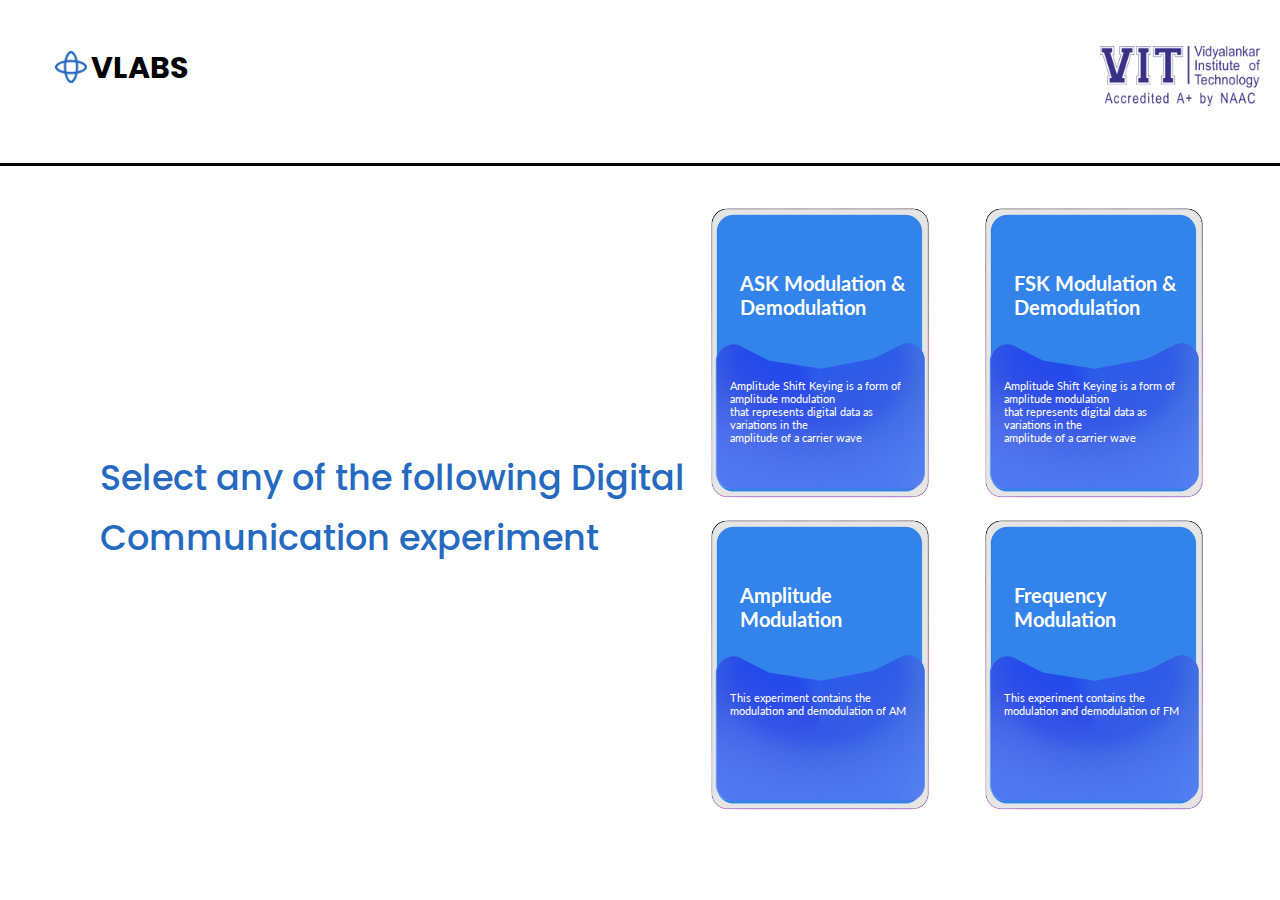
<file: index.html>
<!DOCTYPE html>
<html lang="en">
    <head>
        <meta charset="UTF-8">
        <title>V labs</title>
        <meta name="viewport" content="width=device-width, initial-scale=1">
        <link rel="stylesheet" type="text/css" href="css/style.css">
        <link href='https://fonts.googleapis.com/css?family=Poppins' rel='stylesheet'>
        <link href='https://fonts.googleapis.com/css?family=Lato' rel='stylesheet'>
    </head>
    <body>

        <div class="container">
        <div class="top-container">
            <div class="logo">
                <img class="main_logo" src="images/Group.png" alt="logo"> 
                <span class="vlabs visible-lg visible-md visible-sm">
                <strong>VLABS</strong>
                </span>
            </div>
            <div class="vit1">
                <img class="vit pull-right visible-lg" src="images/vit1.png" alt="vit logo">
            </div>
        </div>
        <div class="line"></div>
        <div class="row">
            <div class="col">
                <h1>Select any of the following Digital<br>
                Communication experiment</h1>
            </div>
            <div class="col">


                <div class="card" id="ask_redirect" onclick="askRedirect()">
                    <h5>ASK Modulation & Demodulation </h5>
                    <p>Amplitude Shift Keying is a form of amplitude modulation<br> that represents digital data as variations in the <br>amplitude of a carrier wave</p>
                </div>


                <div href="fsk.html" class="card" onclick="fskRedirect()">
                    <h5>FSK Modulation & Demodulation </h5>
                    <p>Amplitude Shift Keying is a form of amplitude modulation<br> that represents digital data as variations in the <br>amplitude of a carrier wave</p>
                </div>



                <div href="am.html" class="card" onclick="amRedirect()">
                    <h5>Amplitude Modulation</h5>
                    <p>This experiment contains the modulation and demodulation of AM</p>
                </div>






                <div href="fm.html" class="card" onclick="fmRedirect()">
                    <h5>Frequency Modulation</h5>
                    <p>This experiment contains the modulation and demodulation of FM</p>
                </div>



            </div>
      

        </div>
    </div>


    <script src="index.js"></script>
    </body>
</html>
</file>
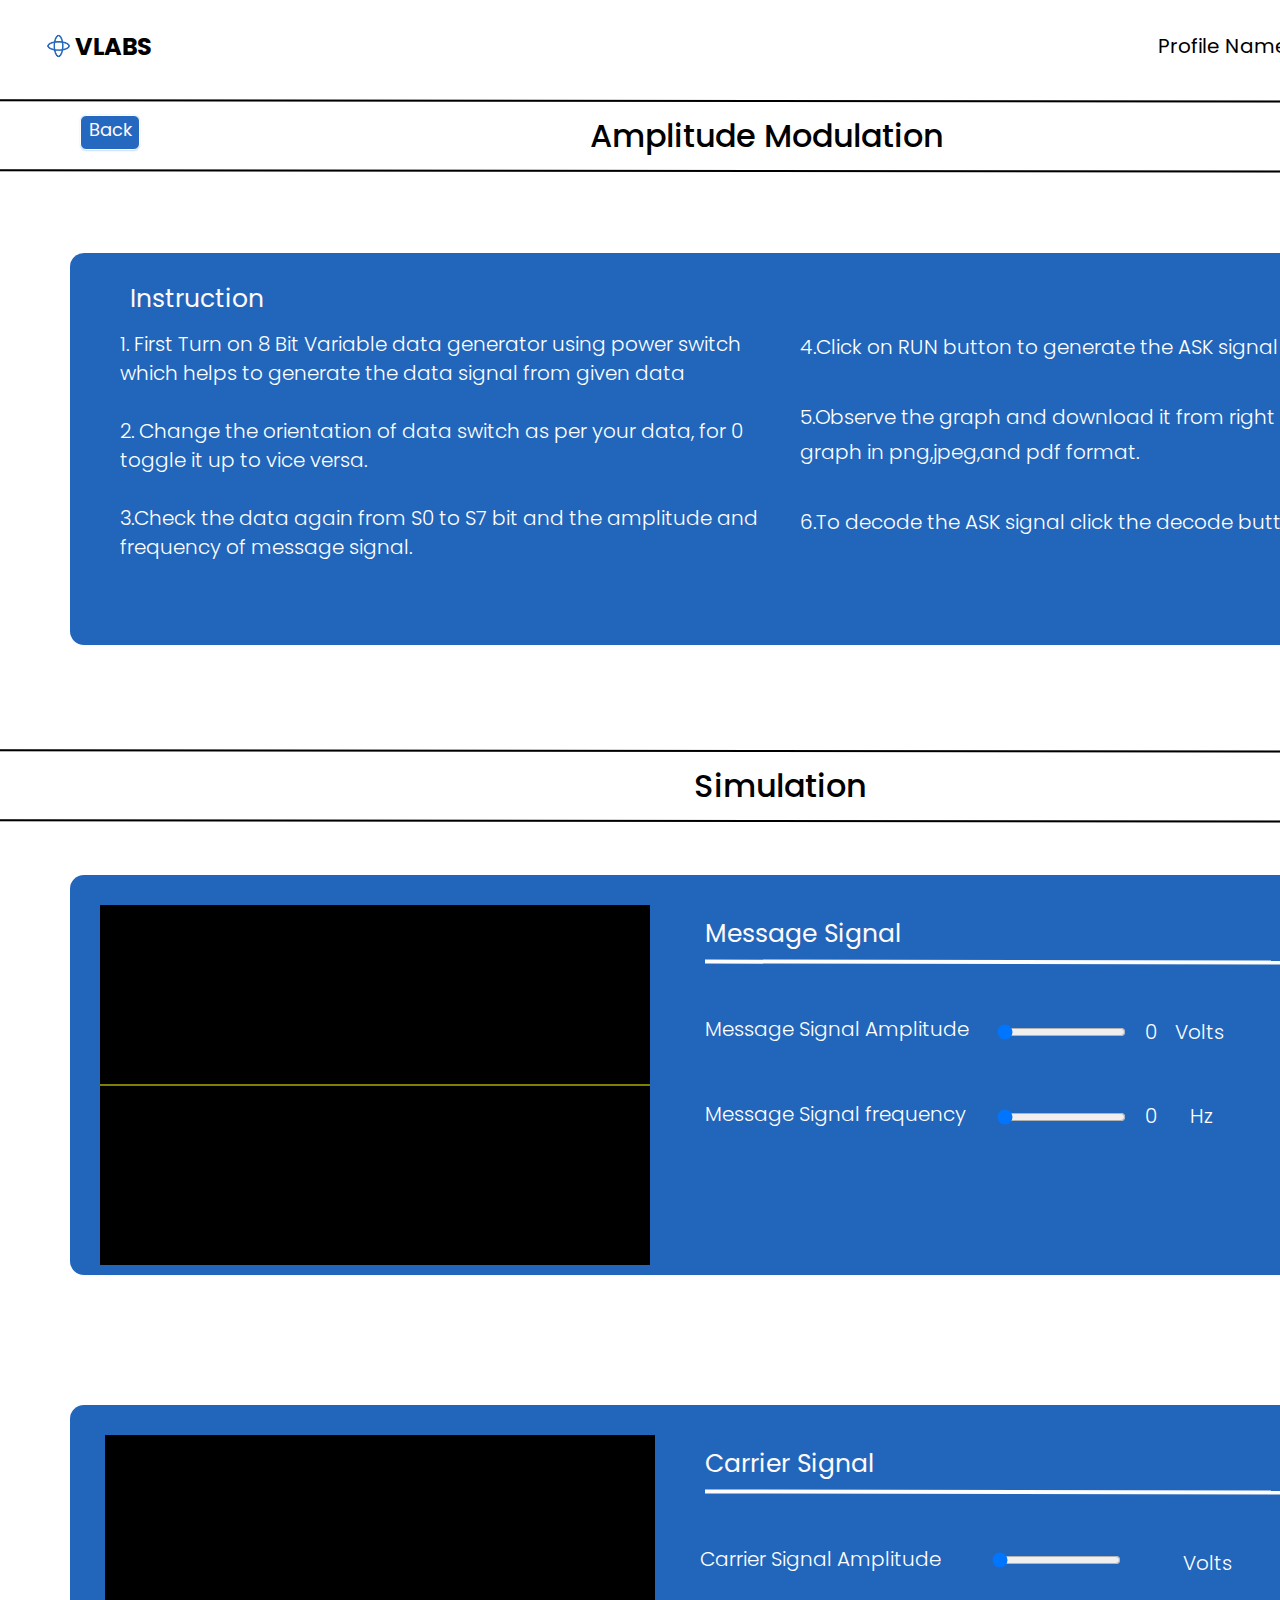
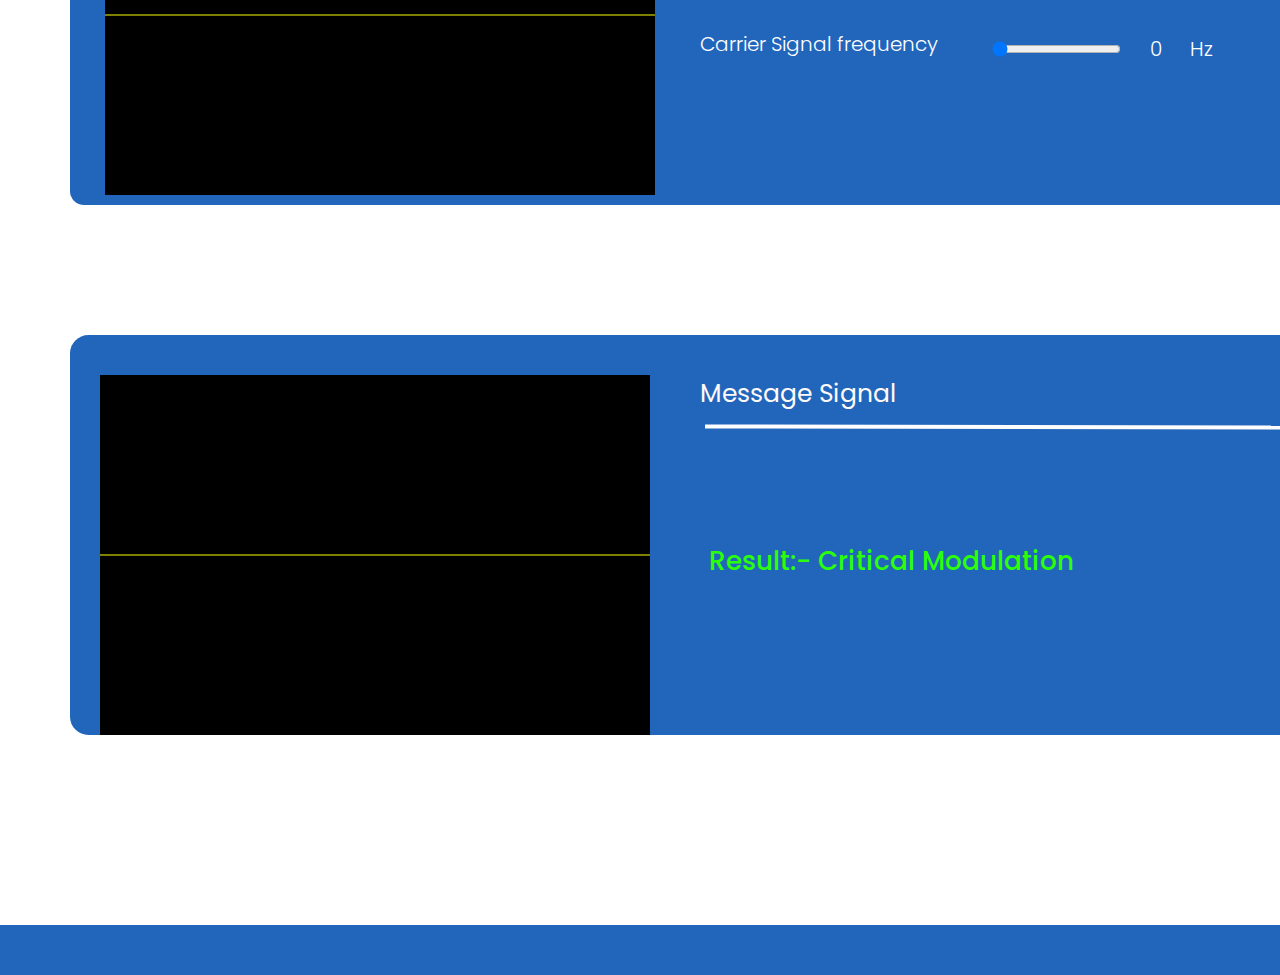
<file: am.html>
<!DOCTYPE html>
<html lang="en">
<head>
    <meta charset="UTF-8">
    <meta http-equiv="X-UA-Compatible" content="IE=edge">
    <meta name="viewport" content="width=device-width, initial-scale=1.0">
    <title>VLABS</title>
    <link rel="stylesheet" type="text/css" href="css/am.css">
</head>
<body>
    <div class="logo">
        <img src="images/logobgr.png"  alt="">
    </div> 
    <div class="Vlabs">
        <span>VLABS</span>
    </div>
    <div class="User">
        <span>Profile Name</span>
    </div>
    <div class="Signoutbutton">
        <span><a href="https://vlabsproject.github.io/signup-login/">Sign Out</a></span>
    </div>
    <div class="line1"> </div>
    <div class="linetwo"> </div>
    <div class="labtitle">Amplitude Modulation</div>
    <div class="next"> Next</div>
    <a href="index.html" class="back"> Back</a>
    <div class="bluewrapper"> </div>

<!-- Instructions -->
<!--<div class="topContainer">Instructions</div>-->
<div class="wrapper">
    <div class="titleinstruction"> Instruction</div>
    <div class="midContainer1">
         1. First Turn on 8 Bit Variable data generator using power switch which helps to generate the data signal from given data <br><br>
        2. Change the orientation of data switch as per your data, for 0 toggle it up to vice versa.<br><br>

        3.Check the data again from S0 to S7 bit and the amplitude and frequency of message signal.<br>
    </div>
    <div class="midContainer2">
       4.Click on RUN button to generate the ASK signal <br><br>

        5.Observe the graph and download it from right to top corner of graph in png,jpeg,and pdf format.<br><br>

        6.To decode the ASK signal click the decode button shown below.<br>
    </div>
</div>

<div class="linethree"> </div>
<div class="linefour"> </div>
<div class="titlesimulation"> Simulation</div>
<!-- SECTION ONE  -->


<div class="blueblockone"> </div>
<div class="smallwhiteblockone">
<canvas id="amMessage" width="550" height="360"></canvas>
</div>
<div class="Elementsone"> Message Signal</div>
<div class="lineoneelement"> </div>
<div class="twoelements"> Message Signal Amplitude
<input id="mess_amp_input" type="range" min="0" value="0" max="10" step="1" />
 <div class="MSAvalue"> <p> <output id="value_1"></output></p></div>
 <div class="voltagesone">Volts</div>   
</div>


<div class="hertone">Hz</div>
<div class="Threeelements"> Message Signal frequency
    <input id="mess_freq_input" type="range" min="0" value="0" max="1" step="0.05" />
    <div class="MSFvalue"> <p><output id="value_2"></output></p></div>
   
</div>

<!-- SECTION TWO  -->        
<div class="blueblocktwo"> </div>
<div class="linenumbertwo"> </div>
<div class="smallwhiteblocktwo"> 
<canvas id="amCarrier"  width="550" height="360"></canvas>
</div>
<div class="Elementstwo"> Carrier Signal</div>

<div class="twoelementssec2">Carrier Signal Amplitude
<input id="carr_amp_input" type="range" min="0" value="0" max="10" step="1" />   
</div>
<div class="CSAvalue"><p> <output id="value_3"></output></p>    </div>
<div class="voltagestwo">Volts</div>  
<div class="Threeelementssec2"> Carrier Signal frequency    
<input id="carr_freq_input" type="range" min="0" value="0" max="10" step="0.5" />
<div class="CSFvalue"> <p> <output id="value_4"></output></p></div>
<div class="herttwo">Hz</div>
</div>

<!-- SECTION THREE  -->
<div class="blueblockthree"> </div>
<div class="smallwhiteblockthree"> 
    <canvas id="amModulated"  width="550" height="360"></canvas>
</div>
<div class="Elementsthree"> Message Signal</div>
<div class="thirdElementline"> </div>
<div class="twoelementssec3">Result:- Critical Modulation</div>
<!-- ye agar perfectly   modulated rahega toh use 2BFF09
     agar under modulated rahega toh use EBFF00 
    aur agar over modulated rahega toh use  E32727-->

    <div class="footer"> </div>
<script src="scripts/am.js"></script>
</body>
</html>
</file>
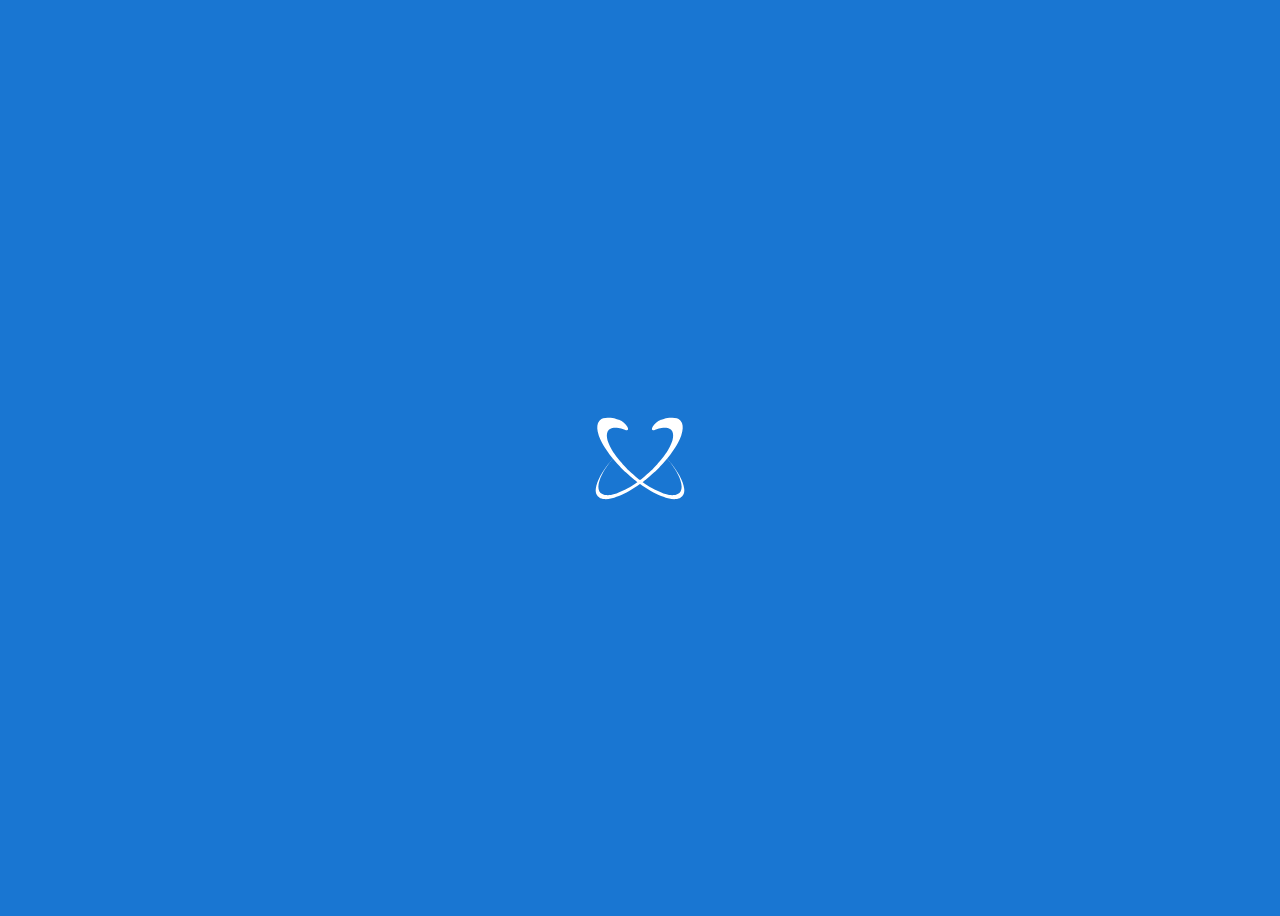
<file: amloader.html>
<!DOCTYPE html>
<html lang="en">
<head>
    <meta charset="UTF-8">
    <meta http-equiv="X-UA-Compatible" content="IE=edge">
    <meta name="viewport" content="width=device-width, initial-scale=1.0">
    <title>Document</title>
    <style>



/* Demo */
body {
  height: 100vh;
  display: flex;
  align-items: center;
  justify-content: center;
  background: #1976D2;
}

/* Animation */
@-webkit-keyframes rotate {
  to {
    transform: rotate(360deg);
  }
}
@keyframes rotate {
  to {
    transform: rotate(360deg);
  }
}
/* Variables */
/* Loading Icon */
.loading {
  width: 100px;
  height: 100px;
}
.loading__ring {
  color: #fff;
  position: absolute;
  width: 100px;
  height: 100px;
}
.loading__ring:first-child {
  transform: skew(30deg, 20deg);
}
.loading__ring:last-child {
  transform: skew(-30deg, -20deg) scale(-1, 1);
}
.loading__ring:last-child svg {
  -webkit-animation-delay: -0.5s;
          animation-delay: -0.5s;
}
.loading__ring svg {
  -webkit-animation: rotate 1s linear infinite;
          animation: rotate 1s linear infinite;
  fill: #fff;
}
    </style>
</head>
<body>
    
    <div class="loading">
        <div class="loading__ring">
          <svg xmlns="http://www.w3.org/2000/svg" xmlns:xlink="http://www.w3.org/1999/xlink" version="1.1" x="0px" y="0px" viewBox="0 0 100 100" style="enable-background:new 0 0 100 100;" xml:space="preserve"><path d="M85.5,42c-0.2-0.8-0.5-1.7-0.8-2.5c-0.3-0.9-0.7-1.6-1-2.3c-0.3-0.7-0.6-1.3-1-1.9c0.3,0.5,0.5,1.1,0.8,1.7  c0.2,0.7,0.6,1.5,0.8,2.3s0.5,1.7,0.8,2.5c0.8,3.5,1.3,7.5,0.8,12c-0.4,4.3-1.8,9-4.2,13.4c-2.4,4.2-5.9,8.2-10.5,11.2  c-1.1,0.7-2.2,1.5-3.4,2c-0.5,0.2-1.2,0.6-1.8,0.8s-1.3,0.5-1.9,0.8c-2.6,1-5.3,1.7-8.1,1.8l-1.1,0.1L53.8,84c-0.7,0-1.4,0-2.1,0  c-1.4-0.1-2.9-0.1-4.2-0.5c-1.4-0.1-2.8-0.6-4.1-0.8c-1.4-0.5-2.7-0.9-3.9-1.5c-1.2-0.6-2.4-1.2-3.7-1.9c-0.6-0.3-1.2-0.7-1.7-1.1  l-0.8-0.6c-0.3-0.1-0.6-0.4-0.8-0.6l-0.8-0.6L31.3,76l-0.2-0.2L31,75.7l-0.1-0.1l0,0l-1.5-1.5c-1.2-1-1.9-2.1-2.7-3.1  c-0.4-0.4-0.7-1.1-1.1-1.7l-1.1-1.7c-0.3-0.6-0.6-1.2-0.9-1.8c-0.2-0.5-0.6-1.2-0.8-1.8c-0.4-1.2-1-2.4-1.2-3.7  c-0.2-0.6-0.4-1.2-0.5-1.9c-0.1-0.6-0.2-1.2-0.3-1.8c-0.3-1.2-0.3-2.4-0.4-3.7c-0.1-1.2,0-2.5,0.1-3.7c0.2-1.2,0.3-2.4,0.6-3.5  c0.1-0.6,0.3-1.1,0.4-1.7l0.1-0.8l0.3-0.8c1.5-4.3,3.8-8,6.5-11c0.8-0.8,1.4-1.5,2.1-2.1c0.9-0.9,1.4-1.3,2.2-1.8  c1.4-1.2,2.9-2,4.3-2.8c2.8-1.5,5.5-2.3,7.7-2.8s4-0.7,5.2-0.6c0.6-0.1,1.1,0,1.4,0s0.4,0,0.4,0h0.1c2.7,0.1,5-2.2,5-5  c0.1-2.7-2.2-5-5-5c-0.2,0-0.2,0-0.3,0c0,0-0.2,0.1-0.6,0.1c-0.4,0-1,0-1.8,0.1c-1.6,0.1-4,0.4-6.9,1.2c-2.9,0.8-6.4,2-9.9,4.1  c-1.8,1-3.6,2.3-5.4,3.8C26,21.4,25,22.2,24.4,23c-0.2,0.2-0.4,0.4-0.6,0.6c-0.2,0.2-0.5,0.4-0.6,0.7c-0.5,0.4-0.8,0.9-1.3,1.4  c-3.2,3.9-5.9,8.8-7.5,14.3l-0.3,1l-0.2,1.1c-0.1,0.7-0.3,1.4-0.4,2.1c-0.3,1.5-0.4,2.9-0.5,4.5c0,1.5-0.1,3,0.1,4.5  c0.2,1.5,0.2,3,0.6,4.6c0.1,0.7,0.3,1.5,0.4,2.3c0.2,0.8,0.5,1.5,0.7,2.3c0.4,1.6,1.1,3,1.7,4.4c0.3,0.7,0.7,1.4,1.1,2.1  c0.4,0.8,0.8,1.4,1.2,2.1c0.5,0.7,0.9,1.4,1.4,2s0.9,1.3,1.5,1.9c1.1,1.3,2.2,2.7,3.3,3.5l1.7,1.6c0,0,0.1,0.1,0.1,0.1c0,0,0,0,0,0  c0,0,0,0,0,0l0.1,0.1l0.1,0.1h0.2l0.5,0.4l1,0.7c0.4,0.2,0.6,0.5,1,0.7l1.1,0.6c0.8,0.4,1.4,0.9,2.1,1.2c1.4,0.7,2.9,1.5,4.4,2  c1.5,0.7,3.1,1,4.6,1.5c1.5,0.3,3.1,0.7,4.7,0.8c1.6,0.2,3.1,0.2,4.7,0.2c0.8,0,1.6-0.1,2.4-0.1l1.2-0.1l1.1-0.1  c3.1-0.4,6.1-1.3,8.9-2.4c0.8-0.3,1.4-0.6,2.1-0.9s1.3-0.7,2-1.1c1.3-0.7,2.6-1.7,3.7-2.5c0.5-0.4,1-0.9,1.6-1.3l0.8-0.6l0.2-0.2  c0,0,0.1-0.1,0.1-0.1c0.1-0.1,0,0,0,0v0.1l0.1-0.1l0.4-0.4c0.5-0.5,1-1,1.5-1.5c0.3-0.3,0.5-0.5,0.8-0.8l0.7-0.8  c0.9-1.1,1.8-2.2,2.5-3.3c0.4-0.6,0.7-1.1,1.1-1.7c0.3-0.7,0.6-1.2,0.9-1.8c2.4-4.9,3.5-9.8,3.7-14.4C87.3,49.7,86.6,45.5,85.5,42z"></path></svg>
        </div>
        <div class="loading__ring">
          <svg xmlns="http://www.w3.org/2000/svg" xmlns:xlink="http://www.w3.org/1999/xlink" version="1.1" x="0px" y="0px" viewBox="0 0 100 100" style="enable-background:new 0 0 100 100;" xml:space="preserve"><path d="M85.5,42c-0.2-0.8-0.5-1.7-0.8-2.5c-0.3-0.9-0.7-1.6-1-2.3c-0.3-0.7-0.6-1.3-1-1.9c0.3,0.5,0.5,1.1,0.8,1.7  c0.2,0.7,0.6,1.5,0.8,2.3s0.5,1.7,0.8,2.5c0.8,3.5,1.3,7.5,0.8,12c-0.4,4.3-1.8,9-4.2,13.4c-2.4,4.2-5.9,8.2-10.5,11.2  c-1.1,0.7-2.2,1.5-3.4,2c-0.5,0.2-1.2,0.6-1.8,0.8s-1.3,0.5-1.9,0.8c-2.6,1-5.3,1.7-8.1,1.8l-1.1,0.1L53.8,84c-0.7,0-1.4,0-2.1,0  c-1.4-0.1-2.9-0.1-4.2-0.5c-1.4-0.1-2.8-0.6-4.1-0.8c-1.4-0.5-2.7-0.9-3.9-1.5c-1.2-0.6-2.4-1.2-3.7-1.9c-0.6-0.3-1.2-0.7-1.7-1.1  l-0.8-0.6c-0.3-0.1-0.6-0.4-0.8-0.6l-0.8-0.6L31.3,76l-0.2-0.2L31,75.7l-0.1-0.1l0,0l-1.5-1.5c-1.2-1-1.9-2.1-2.7-3.1  c-0.4-0.4-0.7-1.1-1.1-1.7l-1.1-1.7c-0.3-0.6-0.6-1.2-0.9-1.8c-0.2-0.5-0.6-1.2-0.8-1.8c-0.4-1.2-1-2.4-1.2-3.7  c-0.2-0.6-0.4-1.2-0.5-1.9c-0.1-0.6-0.2-1.2-0.3-1.8c-0.3-1.2-0.3-2.4-0.4-3.7c-0.1-1.2,0-2.5,0.1-3.7c0.2-1.2,0.3-2.4,0.6-3.5  c0.1-0.6,0.3-1.1,0.4-1.7l0.1-0.8l0.3-0.8c1.5-4.3,3.8-8,6.5-11c0.8-0.8,1.4-1.5,2.1-2.1c0.9-0.9,1.4-1.3,2.2-1.8  c1.4-1.2,2.9-2,4.3-2.8c2.8-1.5,5.5-2.3,7.7-2.8s4-0.7,5.2-0.6c0.6-0.1,1.1,0,1.4,0s0.4,0,0.4,0h0.1c2.7,0.1,5-2.2,5-5  c0.1-2.7-2.2-5-5-5c-0.2,0-0.2,0-0.3,0c0,0-0.2,0.1-0.6,0.1c-0.4,0-1,0-1.8,0.1c-1.6,0.1-4,0.4-6.9,1.2c-2.9,0.8-6.4,2-9.9,4.1  c-1.8,1-3.6,2.3-5.4,3.8C26,21.4,25,22.2,24.4,23c-0.2,0.2-0.4,0.4-0.6,0.6c-0.2,0.2-0.5,0.4-0.6,0.7c-0.5,0.4-0.8,0.9-1.3,1.4  c-3.2,3.9-5.9,8.8-7.5,14.3l-0.3,1l-0.2,1.1c-0.1,0.7-0.3,1.4-0.4,2.1c-0.3,1.5-0.4,2.9-0.5,4.5c0,1.5-0.1,3,0.1,4.5  c0.2,1.5,0.2,3,0.6,4.6c0.1,0.7,0.3,1.5,0.4,2.3c0.2,0.8,0.5,1.5,0.7,2.3c0.4,1.6,1.1,3,1.7,4.4c0.3,0.7,0.7,1.4,1.1,2.1  c0.4,0.8,0.8,1.4,1.2,2.1c0.5,0.7,0.9,1.4,1.4,2s0.9,1.3,1.5,1.9c1.1,1.3,2.2,2.7,3.3,3.5l1.7,1.6c0,0,0.1,0.1,0.1,0.1c0,0,0,0,0,0  c0,0,0,0,0,0l0.1,0.1l0.1,0.1h0.2l0.5,0.4l1,0.7c0.4,0.2,0.6,0.5,1,0.7l1.1,0.6c0.8,0.4,1.4,0.9,2.1,1.2c1.4,0.7,2.9,1.5,4.4,2  c1.5,0.7,3.1,1,4.6,1.5c1.5,0.3,3.1,0.7,4.7,0.8c1.6,0.2,3.1,0.2,4.7,0.2c0.8,0,1.6-0.1,2.4-0.1l1.2-0.1l1.1-0.1  c3.1-0.4,6.1-1.3,8.9-2.4c0.8-0.3,1.4-0.6,2.1-0.9s1.3-0.7,2-1.1c1.3-0.7,2.6-1.7,3.7-2.5c0.5-0.4,1-0.9,1.6-1.3l0.8-0.6l0.2-0.2  c0,0,0.1-0.1,0.1-0.1c0.1-0.1,0,0,0,0v0.1l0.1-0.1l0.4-0.4c0.5-0.5,1-1,1.5-1.5c0.3-0.3,0.5-0.5,0.8-0.8l0.7-0.8  c0.9-1.1,1.8-2.2,2.5-3.3c0.4-0.6,0.7-1.1,1.1-1.7c0.3-0.7,0.6-1.2,0.9-1.8c2.4-4.9,3.5-9.8,3.7-14.4C87.3,49.7,86.6,45.5,85.5,42z"></path></svg>
        </div>
      </div>
      <!-- partial -->
        <script src="/loaderScripts/amLoaderScripts.js"></script>








</body>
</html>
</file>
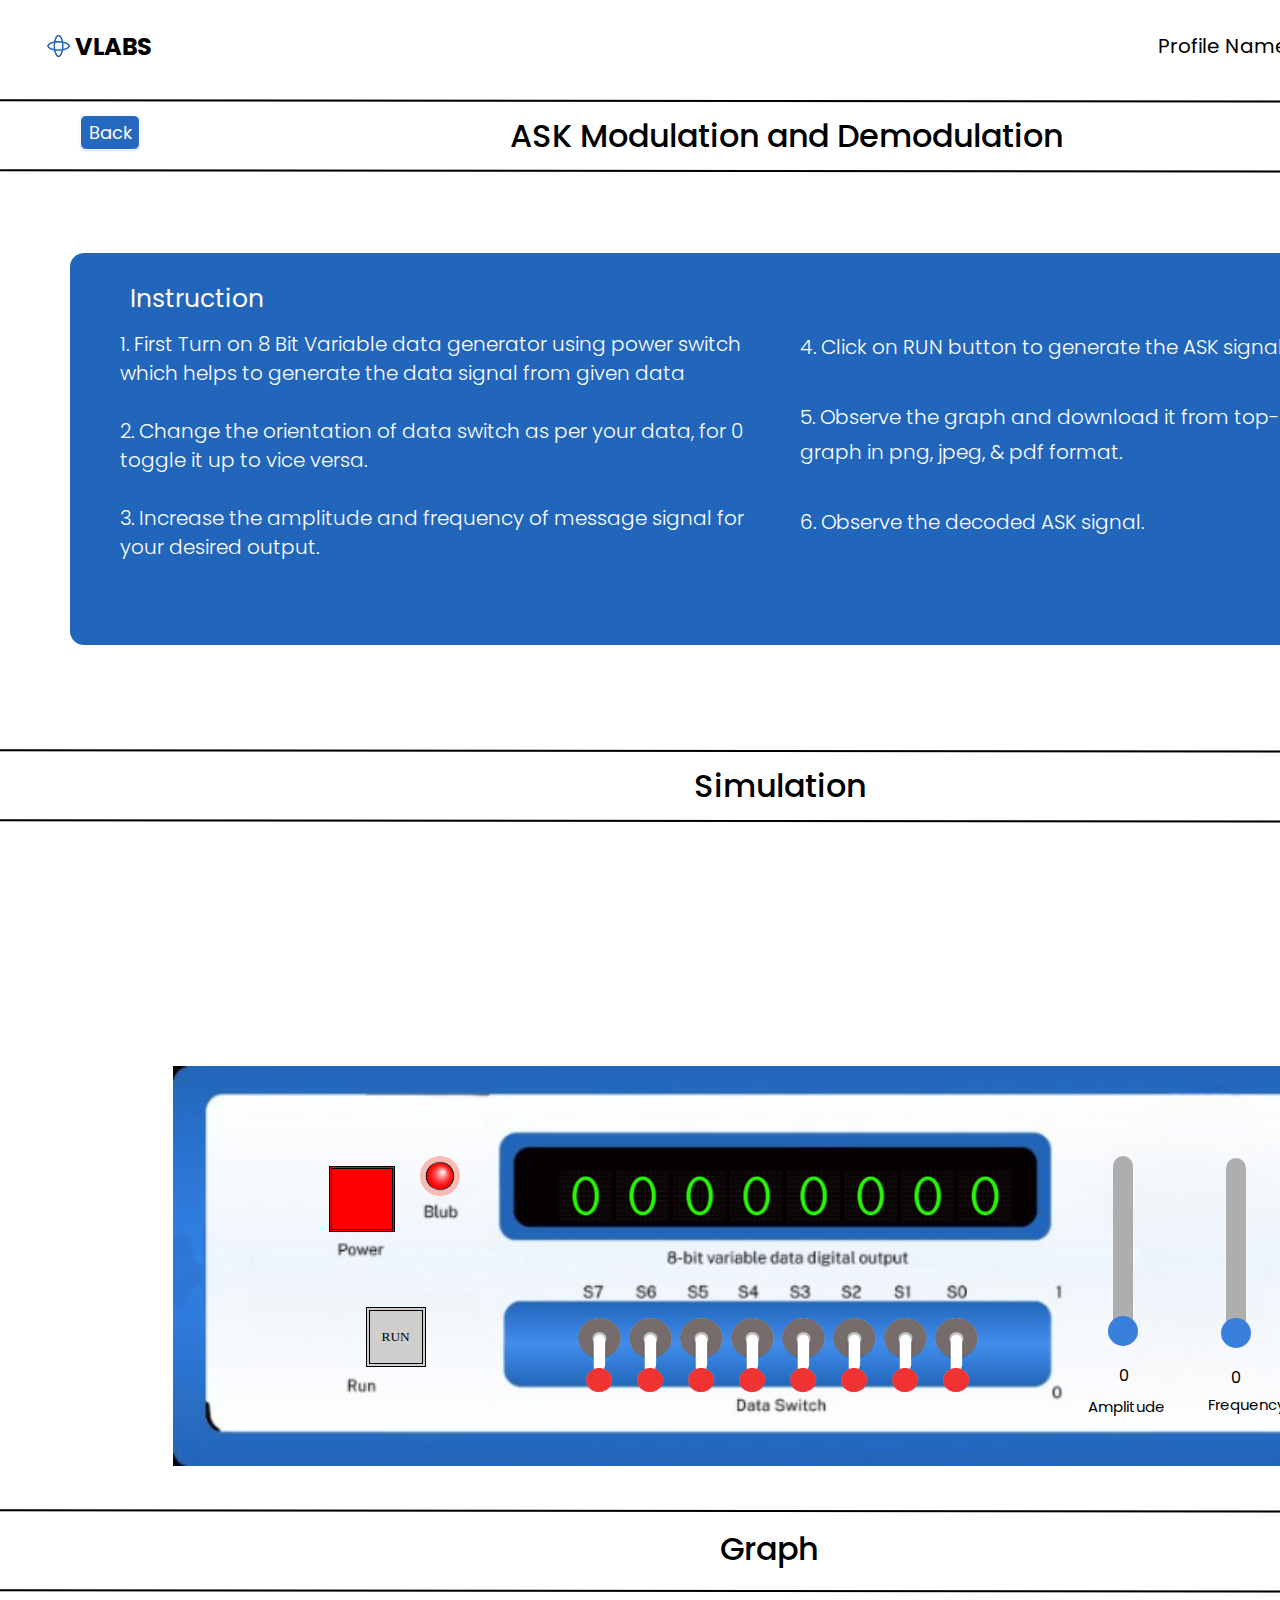
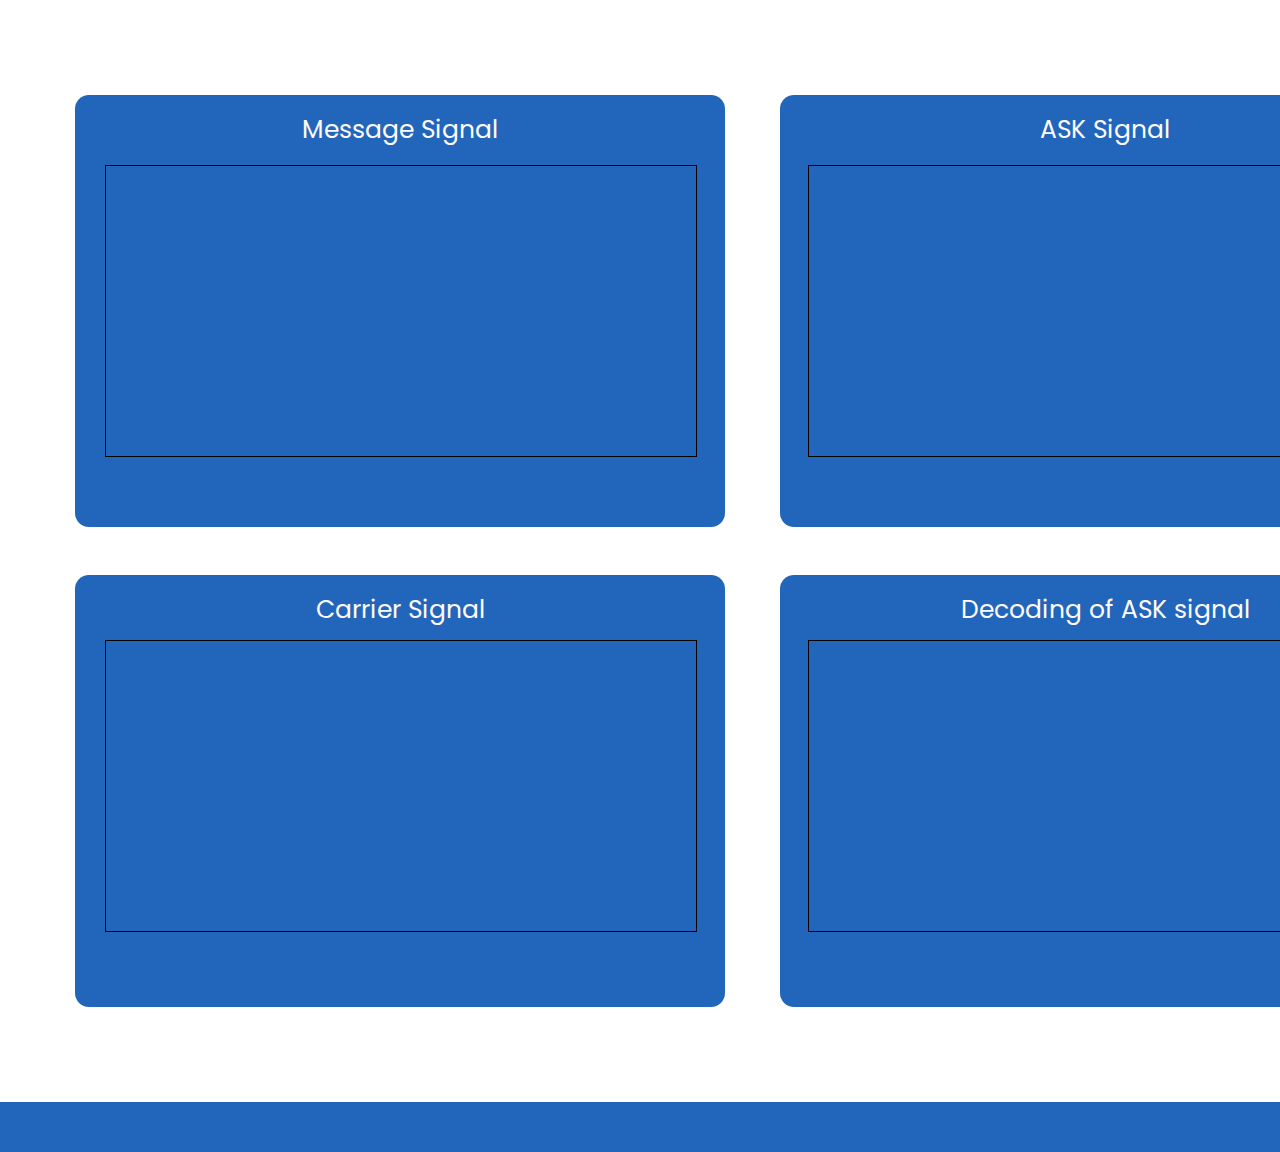
<file: ask.html>
<!DOCTYPE html>
<html lang="en">
<head>
    <meta charset="UTF-8">
    <meta http-equiv="X-UA-Compatible" content="IE=edge">
    <meta name="viewport" content="width=device-width, initial-scale=1.0">
    <title>VLABS</title>
    <link rel="stylesheet" type="text/css" href="css/ask.css">
</head>
<body>


   <!-- logo image  -->
 <div class="logo">
        <img src="images/logobgr.png"  alt="">
    </div> 


    <div class="Vlabs">
        <span>VLABS</span>
    </div>
    <div class="User">
        <span>Profile Name</span>
    </div>
    

    <div class="Signoutbutton">
        <span><a href="https://vlabsproject.github.io/signup-login/">Sign Out</a></span>
    </div>
    <div class="line1"> </div>
    <div class="linetwo"> </div>
    <div class="labtitle">ASK Modulation and Demodulation</div>
    <div class="next"> Next</div>
    <a href="index.html" class="back"><p>Back</p></a>
    <div class="bluewrapper"> </div>
    <div class="wrapper">
        <div class="titleinstruction"> Instruction</div>
        <div class="midContainer1">
            1. First Turn on 8 Bit Variable data generator using power switch which helps to generate the data signal from given data <br><br>
            2. Change the orientation of data switch as per your data, for 0 toggle it up to vice versa.<br><br>
            3. Increase the amplitude and frequency of message signal for your desired output.<br>
        </div>
        <div class="midContainer2">
           4. Click on RUN button to generate the ASK signal <br><br>
           5. Observe the graph and download it from top-right corner of graph in png, jpeg, & pdf format.<br><br>
           6. Observe the decoded ASK signal.<br>
        </div>
    </div>
    <div class="linethree"> </div>
    <div class="linefour"> </div>
    <div class="titlesimulation"> Simulation</div>
    <div id="parent">
        <!-- switch -->
        <div class="setup1">
            <span><img src="images/setup bg.jpg" alt=""></span> 
            </div>
            <!-- switch -->
            <div class="imagebgswitch"> </div>
        <div class="Switch">
        <div class="switchRed shadow" onclick="onOff()"> </div>
        <!-- bulb -->
        <div class="led "><img id="leds" src="images/redLed.png"></div>
    </div>
    

    <!-- User Input -->
<div class="userInput">
          
        <img src="images/zero.jpeg" class="image" id="ss0" >
        <img src="images/zero.jpeg" class="image" id="ss1" >
        <img src="images/zero.jpeg" class="image" id="ss2" >
        <img src="images/zero.jpeg" class="image" id="ss3" >
        <img src="images/zero.jpeg" class="image" id="ss4" >
        <img src="images/zero.jpeg" class="image" id="ss5" >
        <img src="images/zero.jpeg" class="image" id="ss6" >
        <img src="images/zero.jpeg" class="image" id="ss7" >
        <button class="runButton" onclick="printArray()">RUN </button>
        </div>
        <!-- Toogle Pins Code  -->
        <div class="togglepins">
    <span class="s0" ><img id="s0" src="images/toggle_off.png" onclick="swapOneZero0(); playSound();"/></span>
    <span  class="s1"> <img id="s1" src="images/toggle_off.png" onclick="swapOneZero1(); playSound();" /></span>
    <span  class="s2"  ><img id="s2" src="images/toggle_off.png" onclick="swapOneZero2(); playSound();"/></span>
    <span class="s3"  ><img id="s3" src="images/toggle_off.png" onclick="swapOneZero3(); playSound();"/></span>
    <span class="s4" ><img id="s4" src="images/toggle_off.png" onclick="swapOneZero4(); playSound();"/></span>
    <span class="s5"  ><img id="s5" src="images/toggle_off.png" onclick="swapOneZero5(); playSound();"/></span>
    <span class="s6"  ><img id="s6" src="images/toggle_off.png" onclick="swapOneZero6(); playSound();"/></span>
   <span class="s"  ><img id="s7" src="images/toggle_off.png" onclick="swapOneZero7(); playSound();"/></span>
</div>

<div class="amplitudeslider">
    <input  id="amp_input" type="range" class="ampslider" min="0" value="0" max="10" step="1" />
   <div class="amplitudeslidervalue">
    <p class="values"> <output id="value1"></output></p>
   </div>
   </div>
   
<div class="frequencyslider">
   <input id="freq_input" type="range" class="freqslider" min="0" value="0" max="10" step="1" />
   <div class="frequencyslidervalue">
    <p class="values">  <output id="value2"></output></p>
   </div>   
</div>

</div>
 
<div class="Simulationsubtextone">Amplitude</div>
<div class="Simulationsubtexttwo">Frequency</div>




<div class="linefive"> </div>
    <div class="linesix"> </div>
    <div class="titlegraph"> Graph</div>

<!-- Graphs -->
<div class="Gbg1">Message Signal</div>
<div class="Gbg2">ASK Signal </div>
<div class="Gbg3">Carrier Signal</div>
<div class="Gbg4">Decoding of ASK signal</div>

<div>
    
</div>

<div class="graphs">
<canvas id="canvasBinary" width = "640px" height = " 450px"   ; style="border:1px solid"></canvas>
<!-- <canvas id="canvasFSK" width = "640px" height="  370px" style="border:1px solid"></canvas> -->
<canvas id="canvasASK" width = "640px" height="  370px" style="border:1px solid"></canvas>
<canvas id="canvasCarrier" width = "640px" height="  370px" style="border:1px solid"></canvas>
<canvas id="canvasDemodulated" width = "650px" height="  370px" style="border:1px solid"></canvas>
</div>
<div class="last-block"></div>
</div>




<script src="scripts/ask.js"></script>
</body>
</html>
</file>
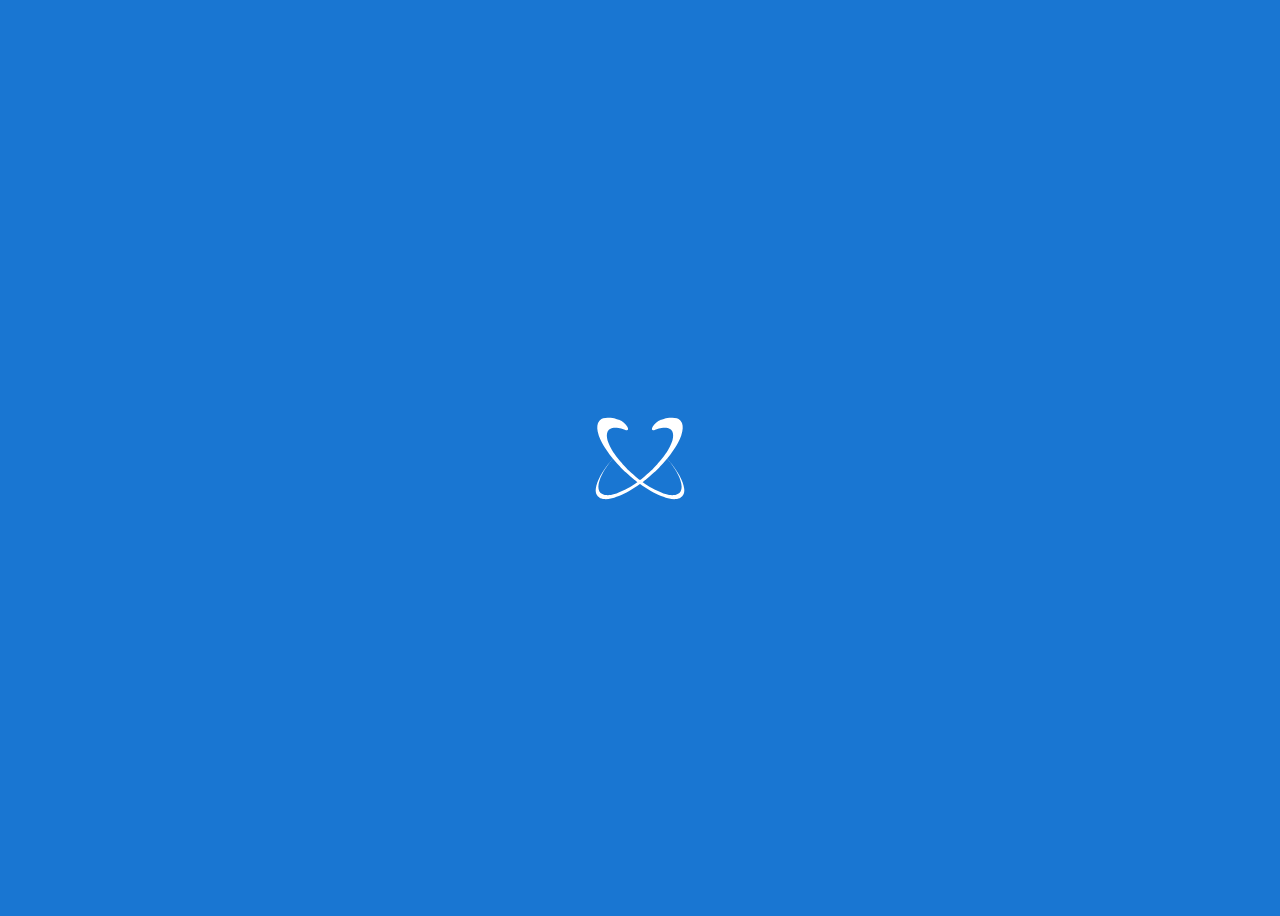
<file: askloader.html>
<!DOCTYPE html>
<html lang="en">
<head>
    <meta charset="UTF-8">
    <meta http-equiv="X-UA-Compatible" content="IE=edge">
    <meta name="viewport" content="width=device-width, initial-scale=1.0">
    <title>Document</title>
    <style>



/* Demo */
body {
  height: 100vh;
  display: flex;
  align-items: center;
  justify-content: center;
  background: #1976D2;
}

/* Animation */
@-webkit-keyframes rotate {
  to {
    transform: rotate(360deg);
  }
}
@keyframes rotate {
  to {
    transform: rotate(360deg);
  }
}
/* Variables */
/* Loading Icon */
.loading {
  width: 100px;
  height: 100px;
}
.loading__ring {
  color: #fff;
  position: absolute;
  width: 100px;
  height: 100px;
}
.loading__ring:first-child {
  transform: skew(30deg, 20deg);
}
.loading__ring:last-child {
  transform: skew(-30deg, -20deg) scale(-1, 1);
}
.loading__ring:last-child svg {
  -webkit-animation-delay: -0.5s;
          animation-delay: -0.5s;
}
.loading__ring svg {
  -webkit-animation: rotate 1s linear infinite;
          animation: rotate 1s linear infinite;
  fill: #fff;
}
    </style>
</head>
<body>
    
    <div class="loading">
        <div class="loading__ring">
          <svg xmlns="http://www.w3.org/2000/svg" xmlns:xlink="http://www.w3.org/1999/xlink" version="1.1" x="0px" y="0px" viewBox="0 0 100 100" style="enable-background:new 0 0 100 100;" xml:space="preserve"><path d="M85.5,42c-0.2-0.8-0.5-1.7-0.8-2.5c-0.3-0.9-0.7-1.6-1-2.3c-0.3-0.7-0.6-1.3-1-1.9c0.3,0.5,0.5,1.1,0.8,1.7  c0.2,0.7,0.6,1.5,0.8,2.3s0.5,1.7,0.8,2.5c0.8,3.5,1.3,7.5,0.8,12c-0.4,4.3-1.8,9-4.2,13.4c-2.4,4.2-5.9,8.2-10.5,11.2  c-1.1,0.7-2.2,1.5-3.4,2c-0.5,0.2-1.2,0.6-1.8,0.8s-1.3,0.5-1.9,0.8c-2.6,1-5.3,1.7-8.1,1.8l-1.1,0.1L53.8,84c-0.7,0-1.4,0-2.1,0  c-1.4-0.1-2.9-0.1-4.2-0.5c-1.4-0.1-2.8-0.6-4.1-0.8c-1.4-0.5-2.7-0.9-3.9-1.5c-1.2-0.6-2.4-1.2-3.7-1.9c-0.6-0.3-1.2-0.7-1.7-1.1  l-0.8-0.6c-0.3-0.1-0.6-0.4-0.8-0.6l-0.8-0.6L31.3,76l-0.2-0.2L31,75.7l-0.1-0.1l0,0l-1.5-1.5c-1.2-1-1.9-2.1-2.7-3.1  c-0.4-0.4-0.7-1.1-1.1-1.7l-1.1-1.7c-0.3-0.6-0.6-1.2-0.9-1.8c-0.2-0.5-0.6-1.2-0.8-1.8c-0.4-1.2-1-2.4-1.2-3.7  c-0.2-0.6-0.4-1.2-0.5-1.9c-0.1-0.6-0.2-1.2-0.3-1.8c-0.3-1.2-0.3-2.4-0.4-3.7c-0.1-1.2,0-2.5,0.1-3.7c0.2-1.2,0.3-2.4,0.6-3.5  c0.1-0.6,0.3-1.1,0.4-1.7l0.1-0.8l0.3-0.8c1.5-4.3,3.8-8,6.5-11c0.8-0.8,1.4-1.5,2.1-2.1c0.9-0.9,1.4-1.3,2.2-1.8  c1.4-1.2,2.9-2,4.3-2.8c2.8-1.5,5.5-2.3,7.7-2.8s4-0.7,5.2-0.6c0.6-0.1,1.1,0,1.4,0s0.4,0,0.4,0h0.1c2.7,0.1,5-2.2,5-5  c0.1-2.7-2.2-5-5-5c-0.2,0-0.2,0-0.3,0c0,0-0.2,0.1-0.6,0.1c-0.4,0-1,0-1.8,0.1c-1.6,0.1-4,0.4-6.9,1.2c-2.9,0.8-6.4,2-9.9,4.1  c-1.8,1-3.6,2.3-5.4,3.8C26,21.4,25,22.2,24.4,23c-0.2,0.2-0.4,0.4-0.6,0.6c-0.2,0.2-0.5,0.4-0.6,0.7c-0.5,0.4-0.8,0.9-1.3,1.4  c-3.2,3.9-5.9,8.8-7.5,14.3l-0.3,1l-0.2,1.1c-0.1,0.7-0.3,1.4-0.4,2.1c-0.3,1.5-0.4,2.9-0.5,4.5c0,1.5-0.1,3,0.1,4.5  c0.2,1.5,0.2,3,0.6,4.6c0.1,0.7,0.3,1.5,0.4,2.3c0.2,0.8,0.5,1.5,0.7,2.3c0.4,1.6,1.1,3,1.7,4.4c0.3,0.7,0.7,1.4,1.1,2.1  c0.4,0.8,0.8,1.4,1.2,2.1c0.5,0.7,0.9,1.4,1.4,2s0.9,1.3,1.5,1.9c1.1,1.3,2.2,2.7,3.3,3.5l1.7,1.6c0,0,0.1,0.1,0.1,0.1c0,0,0,0,0,0  c0,0,0,0,0,0l0.1,0.1l0.1,0.1h0.2l0.5,0.4l1,0.7c0.4,0.2,0.6,0.5,1,0.7l1.1,0.6c0.8,0.4,1.4,0.9,2.1,1.2c1.4,0.7,2.9,1.5,4.4,2  c1.5,0.7,3.1,1,4.6,1.5c1.5,0.3,3.1,0.7,4.7,0.8c1.6,0.2,3.1,0.2,4.7,0.2c0.8,0,1.6-0.1,2.4-0.1l1.2-0.1l1.1-0.1  c3.1-0.4,6.1-1.3,8.9-2.4c0.8-0.3,1.4-0.6,2.1-0.9s1.3-0.7,2-1.1c1.3-0.7,2.6-1.7,3.7-2.5c0.5-0.4,1-0.9,1.6-1.3l0.8-0.6l0.2-0.2  c0,0,0.1-0.1,0.1-0.1c0.1-0.1,0,0,0,0v0.1l0.1-0.1l0.4-0.4c0.5-0.5,1-1,1.5-1.5c0.3-0.3,0.5-0.5,0.8-0.8l0.7-0.8  c0.9-1.1,1.8-2.2,2.5-3.3c0.4-0.6,0.7-1.1,1.1-1.7c0.3-0.7,0.6-1.2,0.9-1.8c2.4-4.9,3.5-9.8,3.7-14.4C87.3,49.7,86.6,45.5,85.5,42z"></path></svg>
        </div>
        <div class="loading__ring">
          <svg xmlns="http://www.w3.org/2000/svg" xmlns:xlink="http://www.w3.org/1999/xlink" version="1.1" x="0px" y="0px" viewBox="0 0 100 100" style="enable-background:new 0 0 100 100;" xml:space="preserve"><path d="M85.5,42c-0.2-0.8-0.5-1.7-0.8-2.5c-0.3-0.9-0.7-1.6-1-2.3c-0.3-0.7-0.6-1.3-1-1.9c0.3,0.5,0.5,1.1,0.8,1.7  c0.2,0.7,0.6,1.5,0.8,2.3s0.5,1.7,0.8,2.5c0.8,3.5,1.3,7.5,0.8,12c-0.4,4.3-1.8,9-4.2,13.4c-2.4,4.2-5.9,8.2-10.5,11.2  c-1.1,0.7-2.2,1.5-3.4,2c-0.5,0.2-1.2,0.6-1.8,0.8s-1.3,0.5-1.9,0.8c-2.6,1-5.3,1.7-8.1,1.8l-1.1,0.1L53.8,84c-0.7,0-1.4,0-2.1,0  c-1.4-0.1-2.9-0.1-4.2-0.5c-1.4-0.1-2.8-0.6-4.1-0.8c-1.4-0.5-2.7-0.9-3.9-1.5c-1.2-0.6-2.4-1.2-3.7-1.9c-0.6-0.3-1.2-0.7-1.7-1.1  l-0.8-0.6c-0.3-0.1-0.6-0.4-0.8-0.6l-0.8-0.6L31.3,76l-0.2-0.2L31,75.7l-0.1-0.1l0,0l-1.5-1.5c-1.2-1-1.9-2.1-2.7-3.1  c-0.4-0.4-0.7-1.1-1.1-1.7l-1.1-1.7c-0.3-0.6-0.6-1.2-0.9-1.8c-0.2-0.5-0.6-1.2-0.8-1.8c-0.4-1.2-1-2.4-1.2-3.7  c-0.2-0.6-0.4-1.2-0.5-1.9c-0.1-0.6-0.2-1.2-0.3-1.8c-0.3-1.2-0.3-2.4-0.4-3.7c-0.1-1.2,0-2.5,0.1-3.7c0.2-1.2,0.3-2.4,0.6-3.5  c0.1-0.6,0.3-1.1,0.4-1.7l0.1-0.8l0.3-0.8c1.5-4.3,3.8-8,6.5-11c0.8-0.8,1.4-1.5,2.1-2.1c0.9-0.9,1.4-1.3,2.2-1.8  c1.4-1.2,2.9-2,4.3-2.8c2.8-1.5,5.5-2.3,7.7-2.8s4-0.7,5.2-0.6c0.6-0.1,1.1,0,1.4,0s0.4,0,0.4,0h0.1c2.7,0.1,5-2.2,5-5  c0.1-2.7-2.2-5-5-5c-0.2,0-0.2,0-0.3,0c0,0-0.2,0.1-0.6,0.1c-0.4,0-1,0-1.8,0.1c-1.6,0.1-4,0.4-6.9,1.2c-2.9,0.8-6.4,2-9.9,4.1  c-1.8,1-3.6,2.3-5.4,3.8C26,21.4,25,22.2,24.4,23c-0.2,0.2-0.4,0.4-0.6,0.6c-0.2,0.2-0.5,0.4-0.6,0.7c-0.5,0.4-0.8,0.9-1.3,1.4  c-3.2,3.9-5.9,8.8-7.5,14.3l-0.3,1l-0.2,1.1c-0.1,0.7-0.3,1.4-0.4,2.1c-0.3,1.5-0.4,2.9-0.5,4.5c0,1.5-0.1,3,0.1,4.5  c0.2,1.5,0.2,3,0.6,4.6c0.1,0.7,0.3,1.5,0.4,2.3c0.2,0.8,0.5,1.5,0.7,2.3c0.4,1.6,1.1,3,1.7,4.4c0.3,0.7,0.7,1.4,1.1,2.1  c0.4,0.8,0.8,1.4,1.2,2.1c0.5,0.7,0.9,1.4,1.4,2s0.9,1.3,1.5,1.9c1.1,1.3,2.2,2.7,3.3,3.5l1.7,1.6c0,0,0.1,0.1,0.1,0.1c0,0,0,0,0,0  c0,0,0,0,0,0l0.1,0.1l0.1,0.1h0.2l0.5,0.4l1,0.7c0.4,0.2,0.6,0.5,1,0.7l1.1,0.6c0.8,0.4,1.4,0.9,2.1,1.2c1.4,0.7,2.9,1.5,4.4,2  c1.5,0.7,3.1,1,4.6,1.5c1.5,0.3,3.1,0.7,4.7,0.8c1.6,0.2,3.1,0.2,4.7,0.2c0.8,0,1.6-0.1,2.4-0.1l1.2-0.1l1.1-0.1  c3.1-0.4,6.1-1.3,8.9-2.4c0.8-0.3,1.4-0.6,2.1-0.9s1.3-0.7,2-1.1c1.3-0.7,2.6-1.7,3.7-2.5c0.5-0.4,1-0.9,1.6-1.3l0.8-0.6l0.2-0.2  c0,0,0.1-0.1,0.1-0.1c0.1-0.1,0,0,0,0v0.1l0.1-0.1l0.4-0.4c0.5-0.5,1-1,1.5-1.5c0.3-0.3,0.5-0.5,0.8-0.8l0.7-0.8  c0.9-1.1,1.8-2.2,2.5-3.3c0.4-0.6,0.7-1.1,1.1-1.7c0.3-0.7,0.6-1.2,0.9-1.8c2.4-4.9,3.5-9.8,3.7-14.4C87.3,49.7,86.6,45.5,85.5,42z"></path></svg>
        </div>
      </div>
      <!-- partial -->
        <script src="/loaderScripts/askLoaderScript.js"></script>








</body>
</html>
</file>
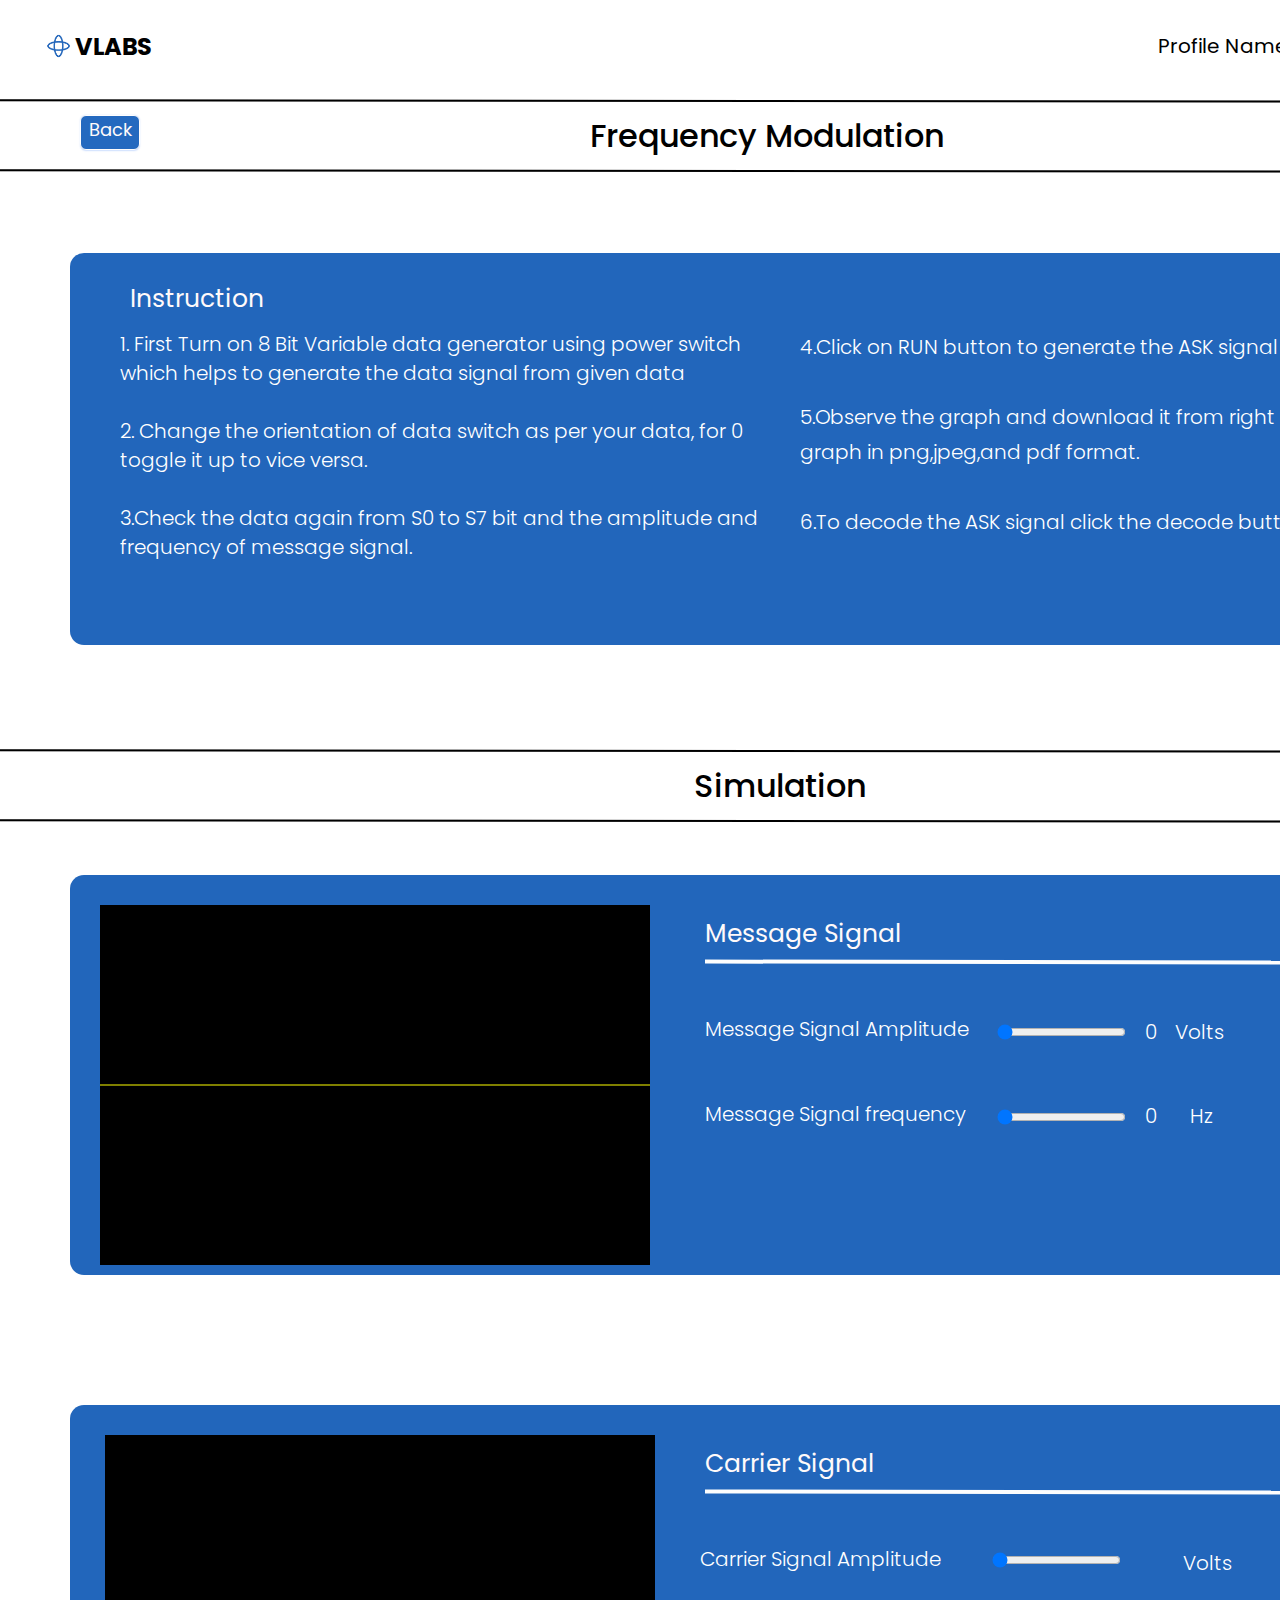
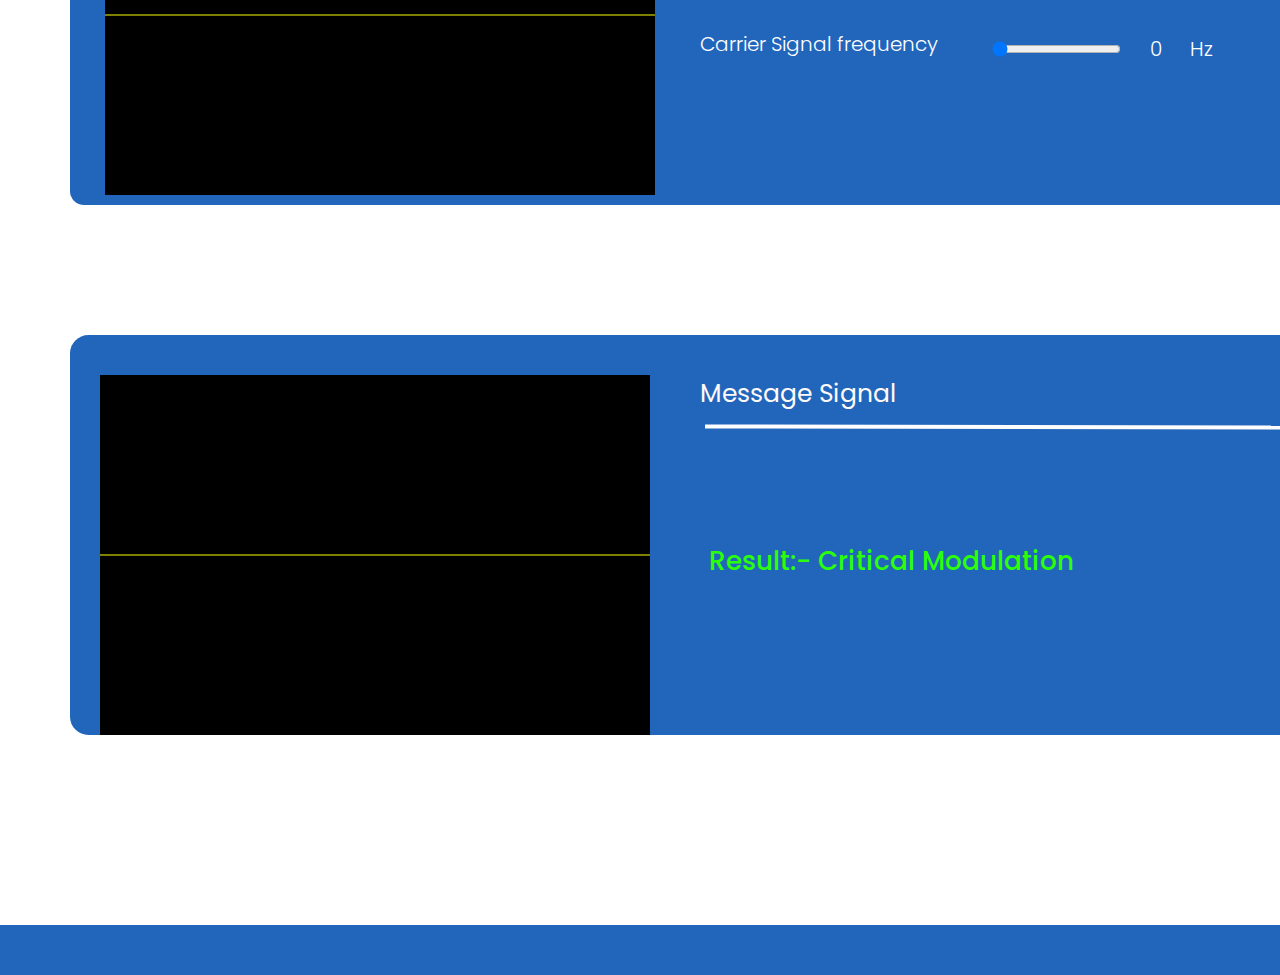
<file: fm.html>
<!DOCTYPE html>
<html lang="en">
<head>
    <meta charset="UTF-8">
    <meta http-equiv="X-UA-Compatible" content="IE=edge">
    <meta name="viewport" content="width=device-width, initial-scale=1.0">
    <title>VLABS</title>
    <link rel="stylesheet" type="text/css" href="css/fm.css">
</head>
<body>
    <div class="logo">
        <img src="images/logobgr.png"  alt="">
    </div> 
    <div class="Vlabs">
        <span>VLABS</span>
    </div>
    <div class="User">
        <span>Profile Name</span>
    </div>
    <div class="Signoutbutton">
        <span><a href="https://vlabsproject.github.io/signup-login/">Sign Out</a></span>
    </div>
    <div class="line1"> </div>
    <div class="linetwo"> </div>
    <div class="labtitle">Frequency Modulation</div>
    <div class="next"> Next</div>
    <a href="index.html" class="back"> Back</a>
    <div class="bluewrapper"> </div>

<!-- Instructions -->
<!--<div class="topContainer">Instructions</div>-->
<div class="wrapper">
    <div class="titleinstruction"> Instruction</div>
    <div class="midContainer1">
         1. First Turn on 8 Bit Variable data generator using power switch which helps to generate the data signal from given data <br><br>
        2. Change the orientation of data switch as per your data, for 0 toggle it up to vice versa.<br><br>

        3.Check the data again from S0 to S7 bit and the amplitude and frequency of message signal.<br>
    </div>
    <div class="midContainer2">
       4.Click on RUN button to generate the ASK signal <br><br>

        5.Observe the graph and download it from right to top corner of graph in png,jpeg,and pdf format.<br><br>

        6.To decode the ASK signal click the decode button shown below.<br>
    </div>
</div>

<div class="linethree"> </div>
<div class="linefour"> </div>
<div class="titlesimulation"> Simulation</div>
<!-- SECTION ONE  -->


<div class="blueblockone"> </div>
<div class="smallwhiteblockone">
<canvas id="amMessage" width="550" height="360"></canvas>
</div>
<div class="Elementsone"> Message Signal</div>
<div class="lineoneelement"> </div>
<div class="twoelements"> Message Signal Amplitude
<input id="mess_amp_input" type="range" min="0" value="0" max="10" step="1" />
 <div class="MSAvalue"> <p> <output id="value_1"></output></p></div>
 <div class="voltagesone">Volts</div>   
</div>


<div class="hertone">Hz</div>
<div class="Threeelements"> Message Signal frequency
    <input id="mess_freq_input" type="range" min="0" value="0" max="1" step="0.05" />
    <div class="MSFvalue"> <p><output id="value_2"></output></p></div>
   
</div>

<!-- SECTION TWO  -->        
<div class="blueblocktwo"> </div>
<div class="linenumbertwo"> </div>
<div class="smallwhiteblocktwo"> 
<canvas id="amCarrier"  width="550" height="360"></canvas>
</div>
<div class="Elementstwo"> Carrier Signal</div>

<div class="twoelementssec2">Carrier Signal Amplitude
<input id="carr_amp_input" type="range" min="0" value="0" max="10" step="1" />   
</div>
<div class="CSAvalue"><p> <output id="value_3"></output></p>    </div>
<div class="voltagestwo">Volts</div>  
<div class="Threeelementssec2"> Carrier Signal frequency    
<input id="carr_freq_input" type="range" min="0" value="0" max="10" step="0.5" />
<div class="CSFvalue"> <p> <output id="value_4"></output></p></div>
<div class="herttwo">Hz</div>
</div>

<!-- SECTION THREE  -->
<div class="blueblockthree"> </div>
<div class="smallwhiteblockthree"> 
    <canvas id="fmModulated"  width="550" height="360"></canvas>
</div>
<div class="Elementsthree"> Message Signal</div>
<div class="thirdElementline"> </div>
<div class="twoelementssec3">Result:- Critical Modulation</div>
<!-- ye agar perfectly   modulated rahega toh use 2BFF09
     agar under modulated rahega toh use EBFF00 
    aur agar over modulated rahega toh use  E32727-->

    <div class="footer"> </div>
<script src="scripts/fm.js"></script>
</body>
</html>
</file>
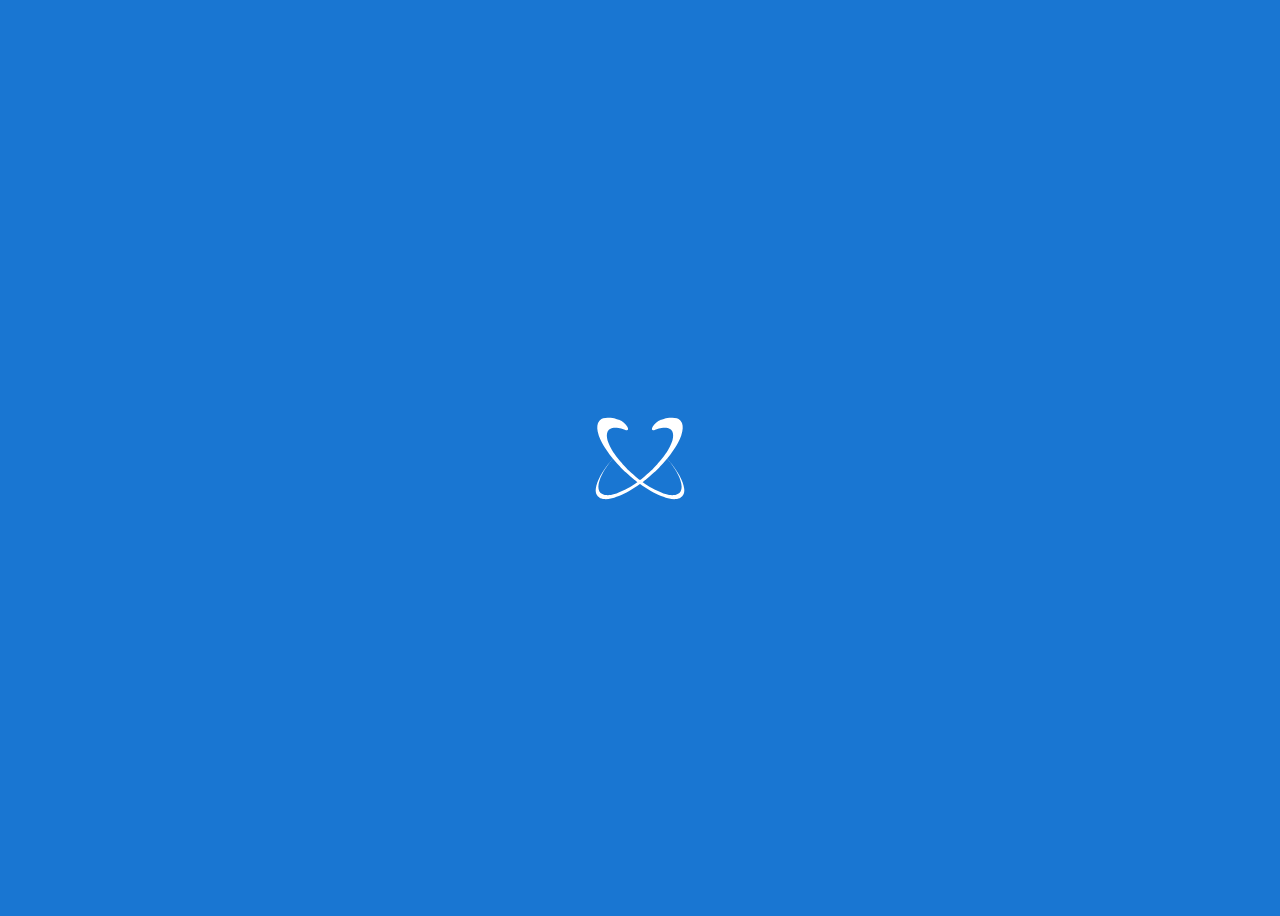
<file: fmLoader.html>
<!DOCTYPE html>
<html lang="en">
<head>
    <meta charset="UTF-8">
    <meta http-equiv="X-UA-Compatible" content="IE=edge">
    <meta name="viewport" content="width=device-width, initial-scale=1.0">
    <title>Document</title>
    <style>



/* Demo */
body {
  height: 100vh;
  display: flex;
  align-items: center;
  justify-content: center;
  background: #1976D2;
}

/* Animation */
@-webkit-keyframes rotate {
  to {
    transform: rotate(360deg);
  }
}
@keyframes rotate {
  to {
    transform: rotate(360deg);
  }
}
/* Variables */
/* Loading Icon */
.loading {
  width: 100px;
  height: 100px;
}
.loading__ring {
  color: #fff;
  position: absolute;
  width: 100px;
  height: 100px;
}
.loading__ring:first-child {
  transform: skew(30deg, 20deg);
}
.loading__ring:last-child {
  transform: skew(-30deg, -20deg) scale(-1, 1);
}
.loading__ring:last-child svg {
  -webkit-animation-delay: -0.5s;
          animation-delay: -0.5s;
}
.loading__ring svg {
  -webkit-animation: rotate 1s linear infinite;
          animation: rotate 1s linear infinite;
  fill: #fff;
}
    </style>
</head>
<body>
    
    <div class="loading">
        <div class="loading__ring">
          <svg xmlns="http://www.w3.org/2000/svg" xmlns:xlink="http://www.w3.org/1999/xlink" version="1.1" x="0px" y="0px" viewBox="0 0 100 100" style="enable-background:new 0 0 100 100;" xml:space="preserve"><path d="M85.5,42c-0.2-0.8-0.5-1.7-0.8-2.5c-0.3-0.9-0.7-1.6-1-2.3c-0.3-0.7-0.6-1.3-1-1.9c0.3,0.5,0.5,1.1,0.8,1.7  c0.2,0.7,0.6,1.5,0.8,2.3s0.5,1.7,0.8,2.5c0.8,3.5,1.3,7.5,0.8,12c-0.4,4.3-1.8,9-4.2,13.4c-2.4,4.2-5.9,8.2-10.5,11.2  c-1.1,0.7-2.2,1.5-3.4,2c-0.5,0.2-1.2,0.6-1.8,0.8s-1.3,0.5-1.9,0.8c-2.6,1-5.3,1.7-8.1,1.8l-1.1,0.1L53.8,84c-0.7,0-1.4,0-2.1,0  c-1.4-0.1-2.9-0.1-4.2-0.5c-1.4-0.1-2.8-0.6-4.1-0.8c-1.4-0.5-2.7-0.9-3.9-1.5c-1.2-0.6-2.4-1.2-3.7-1.9c-0.6-0.3-1.2-0.7-1.7-1.1  l-0.8-0.6c-0.3-0.1-0.6-0.4-0.8-0.6l-0.8-0.6L31.3,76l-0.2-0.2L31,75.7l-0.1-0.1l0,0l-1.5-1.5c-1.2-1-1.9-2.1-2.7-3.1  c-0.4-0.4-0.7-1.1-1.1-1.7l-1.1-1.7c-0.3-0.6-0.6-1.2-0.9-1.8c-0.2-0.5-0.6-1.2-0.8-1.8c-0.4-1.2-1-2.4-1.2-3.7  c-0.2-0.6-0.4-1.2-0.5-1.9c-0.1-0.6-0.2-1.2-0.3-1.8c-0.3-1.2-0.3-2.4-0.4-3.7c-0.1-1.2,0-2.5,0.1-3.7c0.2-1.2,0.3-2.4,0.6-3.5  c0.1-0.6,0.3-1.1,0.4-1.7l0.1-0.8l0.3-0.8c1.5-4.3,3.8-8,6.5-11c0.8-0.8,1.4-1.5,2.1-2.1c0.9-0.9,1.4-1.3,2.2-1.8  c1.4-1.2,2.9-2,4.3-2.8c2.8-1.5,5.5-2.3,7.7-2.8s4-0.7,5.2-0.6c0.6-0.1,1.1,0,1.4,0s0.4,0,0.4,0h0.1c2.7,0.1,5-2.2,5-5  c0.1-2.7-2.2-5-5-5c-0.2,0-0.2,0-0.3,0c0,0-0.2,0.1-0.6,0.1c-0.4,0-1,0-1.8,0.1c-1.6,0.1-4,0.4-6.9,1.2c-2.9,0.8-6.4,2-9.9,4.1  c-1.8,1-3.6,2.3-5.4,3.8C26,21.4,25,22.2,24.4,23c-0.2,0.2-0.4,0.4-0.6,0.6c-0.2,0.2-0.5,0.4-0.6,0.7c-0.5,0.4-0.8,0.9-1.3,1.4  c-3.2,3.9-5.9,8.8-7.5,14.3l-0.3,1l-0.2,1.1c-0.1,0.7-0.3,1.4-0.4,2.1c-0.3,1.5-0.4,2.9-0.5,4.5c0,1.5-0.1,3,0.1,4.5  c0.2,1.5,0.2,3,0.6,4.6c0.1,0.7,0.3,1.5,0.4,2.3c0.2,0.8,0.5,1.5,0.7,2.3c0.4,1.6,1.1,3,1.7,4.4c0.3,0.7,0.7,1.4,1.1,2.1  c0.4,0.8,0.8,1.4,1.2,2.1c0.5,0.7,0.9,1.4,1.4,2s0.9,1.3,1.5,1.9c1.1,1.3,2.2,2.7,3.3,3.5l1.7,1.6c0,0,0.1,0.1,0.1,0.1c0,0,0,0,0,0  c0,0,0,0,0,0l0.1,0.1l0.1,0.1h0.2l0.5,0.4l1,0.7c0.4,0.2,0.6,0.5,1,0.7l1.1,0.6c0.8,0.4,1.4,0.9,2.1,1.2c1.4,0.7,2.9,1.5,4.4,2  c1.5,0.7,3.1,1,4.6,1.5c1.5,0.3,3.1,0.7,4.7,0.8c1.6,0.2,3.1,0.2,4.7,0.2c0.8,0,1.6-0.1,2.4-0.1l1.2-0.1l1.1-0.1  c3.1-0.4,6.1-1.3,8.9-2.4c0.8-0.3,1.4-0.6,2.1-0.9s1.3-0.7,2-1.1c1.3-0.7,2.6-1.7,3.7-2.5c0.5-0.4,1-0.9,1.6-1.3l0.8-0.6l0.2-0.2  c0,0,0.1-0.1,0.1-0.1c0.1-0.1,0,0,0,0v0.1l0.1-0.1l0.4-0.4c0.5-0.5,1-1,1.5-1.5c0.3-0.3,0.5-0.5,0.8-0.8l0.7-0.8  c0.9-1.1,1.8-2.2,2.5-3.3c0.4-0.6,0.7-1.1,1.1-1.7c0.3-0.7,0.6-1.2,0.9-1.8c2.4-4.9,3.5-9.8,3.7-14.4C87.3,49.7,86.6,45.5,85.5,42z"></path></svg>
        </div>
        <div class="loading__ring">
          <svg xmlns="http://www.w3.org/2000/svg" xmlns:xlink="http://www.w3.org/1999/xlink" version="1.1" x="0px" y="0px" viewBox="0 0 100 100" style="enable-background:new 0 0 100 100;" xml:space="preserve"><path d="M85.5,42c-0.2-0.8-0.5-1.7-0.8-2.5c-0.3-0.9-0.7-1.6-1-2.3c-0.3-0.7-0.6-1.3-1-1.9c0.3,0.5,0.5,1.1,0.8,1.7  c0.2,0.7,0.6,1.5,0.8,2.3s0.5,1.7,0.8,2.5c0.8,3.5,1.3,7.5,0.8,12c-0.4,4.3-1.8,9-4.2,13.4c-2.4,4.2-5.9,8.2-10.5,11.2  c-1.1,0.7-2.2,1.5-3.4,2c-0.5,0.2-1.2,0.6-1.8,0.8s-1.3,0.5-1.9,0.8c-2.6,1-5.3,1.7-8.1,1.8l-1.1,0.1L53.8,84c-0.7,0-1.4,0-2.1,0  c-1.4-0.1-2.9-0.1-4.2-0.5c-1.4-0.1-2.8-0.6-4.1-0.8c-1.4-0.5-2.7-0.9-3.9-1.5c-1.2-0.6-2.4-1.2-3.7-1.9c-0.6-0.3-1.2-0.7-1.7-1.1  l-0.8-0.6c-0.3-0.1-0.6-0.4-0.8-0.6l-0.8-0.6L31.3,76l-0.2-0.2L31,75.7l-0.1-0.1l0,0l-1.5-1.5c-1.2-1-1.9-2.1-2.7-3.1  c-0.4-0.4-0.7-1.1-1.1-1.7l-1.1-1.7c-0.3-0.6-0.6-1.2-0.9-1.8c-0.2-0.5-0.6-1.2-0.8-1.8c-0.4-1.2-1-2.4-1.2-3.7  c-0.2-0.6-0.4-1.2-0.5-1.9c-0.1-0.6-0.2-1.2-0.3-1.8c-0.3-1.2-0.3-2.4-0.4-3.7c-0.1-1.2,0-2.5,0.1-3.7c0.2-1.2,0.3-2.4,0.6-3.5  c0.1-0.6,0.3-1.1,0.4-1.7l0.1-0.8l0.3-0.8c1.5-4.3,3.8-8,6.5-11c0.8-0.8,1.4-1.5,2.1-2.1c0.9-0.9,1.4-1.3,2.2-1.8  c1.4-1.2,2.9-2,4.3-2.8c2.8-1.5,5.5-2.3,7.7-2.8s4-0.7,5.2-0.6c0.6-0.1,1.1,0,1.4,0s0.4,0,0.4,0h0.1c2.7,0.1,5-2.2,5-5  c0.1-2.7-2.2-5-5-5c-0.2,0-0.2,0-0.3,0c0,0-0.2,0.1-0.6,0.1c-0.4,0-1,0-1.8,0.1c-1.6,0.1-4,0.4-6.9,1.2c-2.9,0.8-6.4,2-9.9,4.1  c-1.8,1-3.6,2.3-5.4,3.8C26,21.4,25,22.2,24.4,23c-0.2,0.2-0.4,0.4-0.6,0.6c-0.2,0.2-0.5,0.4-0.6,0.7c-0.5,0.4-0.8,0.9-1.3,1.4  c-3.2,3.9-5.9,8.8-7.5,14.3l-0.3,1l-0.2,1.1c-0.1,0.7-0.3,1.4-0.4,2.1c-0.3,1.5-0.4,2.9-0.5,4.5c0,1.5-0.1,3,0.1,4.5  c0.2,1.5,0.2,3,0.6,4.6c0.1,0.7,0.3,1.5,0.4,2.3c0.2,0.8,0.5,1.5,0.7,2.3c0.4,1.6,1.1,3,1.7,4.4c0.3,0.7,0.7,1.4,1.1,2.1  c0.4,0.8,0.8,1.4,1.2,2.1c0.5,0.7,0.9,1.4,1.4,2s0.9,1.3,1.5,1.9c1.1,1.3,2.2,2.7,3.3,3.5l1.7,1.6c0,0,0.1,0.1,0.1,0.1c0,0,0,0,0,0  c0,0,0,0,0,0l0.1,0.1l0.1,0.1h0.2l0.5,0.4l1,0.7c0.4,0.2,0.6,0.5,1,0.7l1.1,0.6c0.8,0.4,1.4,0.9,2.1,1.2c1.4,0.7,2.9,1.5,4.4,2  c1.5,0.7,3.1,1,4.6,1.5c1.5,0.3,3.1,0.7,4.7,0.8c1.6,0.2,3.1,0.2,4.7,0.2c0.8,0,1.6-0.1,2.4-0.1l1.2-0.1l1.1-0.1  c3.1-0.4,6.1-1.3,8.9-2.4c0.8-0.3,1.4-0.6,2.1-0.9s1.3-0.7,2-1.1c1.3-0.7,2.6-1.7,3.7-2.5c0.5-0.4,1-0.9,1.6-1.3l0.8-0.6l0.2-0.2  c0,0,0.1-0.1,0.1-0.1c0.1-0.1,0,0,0,0v0.1l0.1-0.1l0.4-0.4c0.5-0.5,1-1,1.5-1.5c0.3-0.3,0.5-0.5,0.8-0.8l0.7-0.8  c0.9-1.1,1.8-2.2,2.5-3.3c0.4-0.6,0.7-1.1,1.1-1.7c0.3-0.7,0.6-1.2,0.9-1.8c2.4-4.9,3.5-9.8,3.7-14.4C87.3,49.7,86.6,45.5,85.5,42z"></path></svg>
        </div>
      </div>
      <!-- partial -->
        <script src="/loaderScripts/fmLoaderScripts.js"></script>








</body>
</html>
</file>
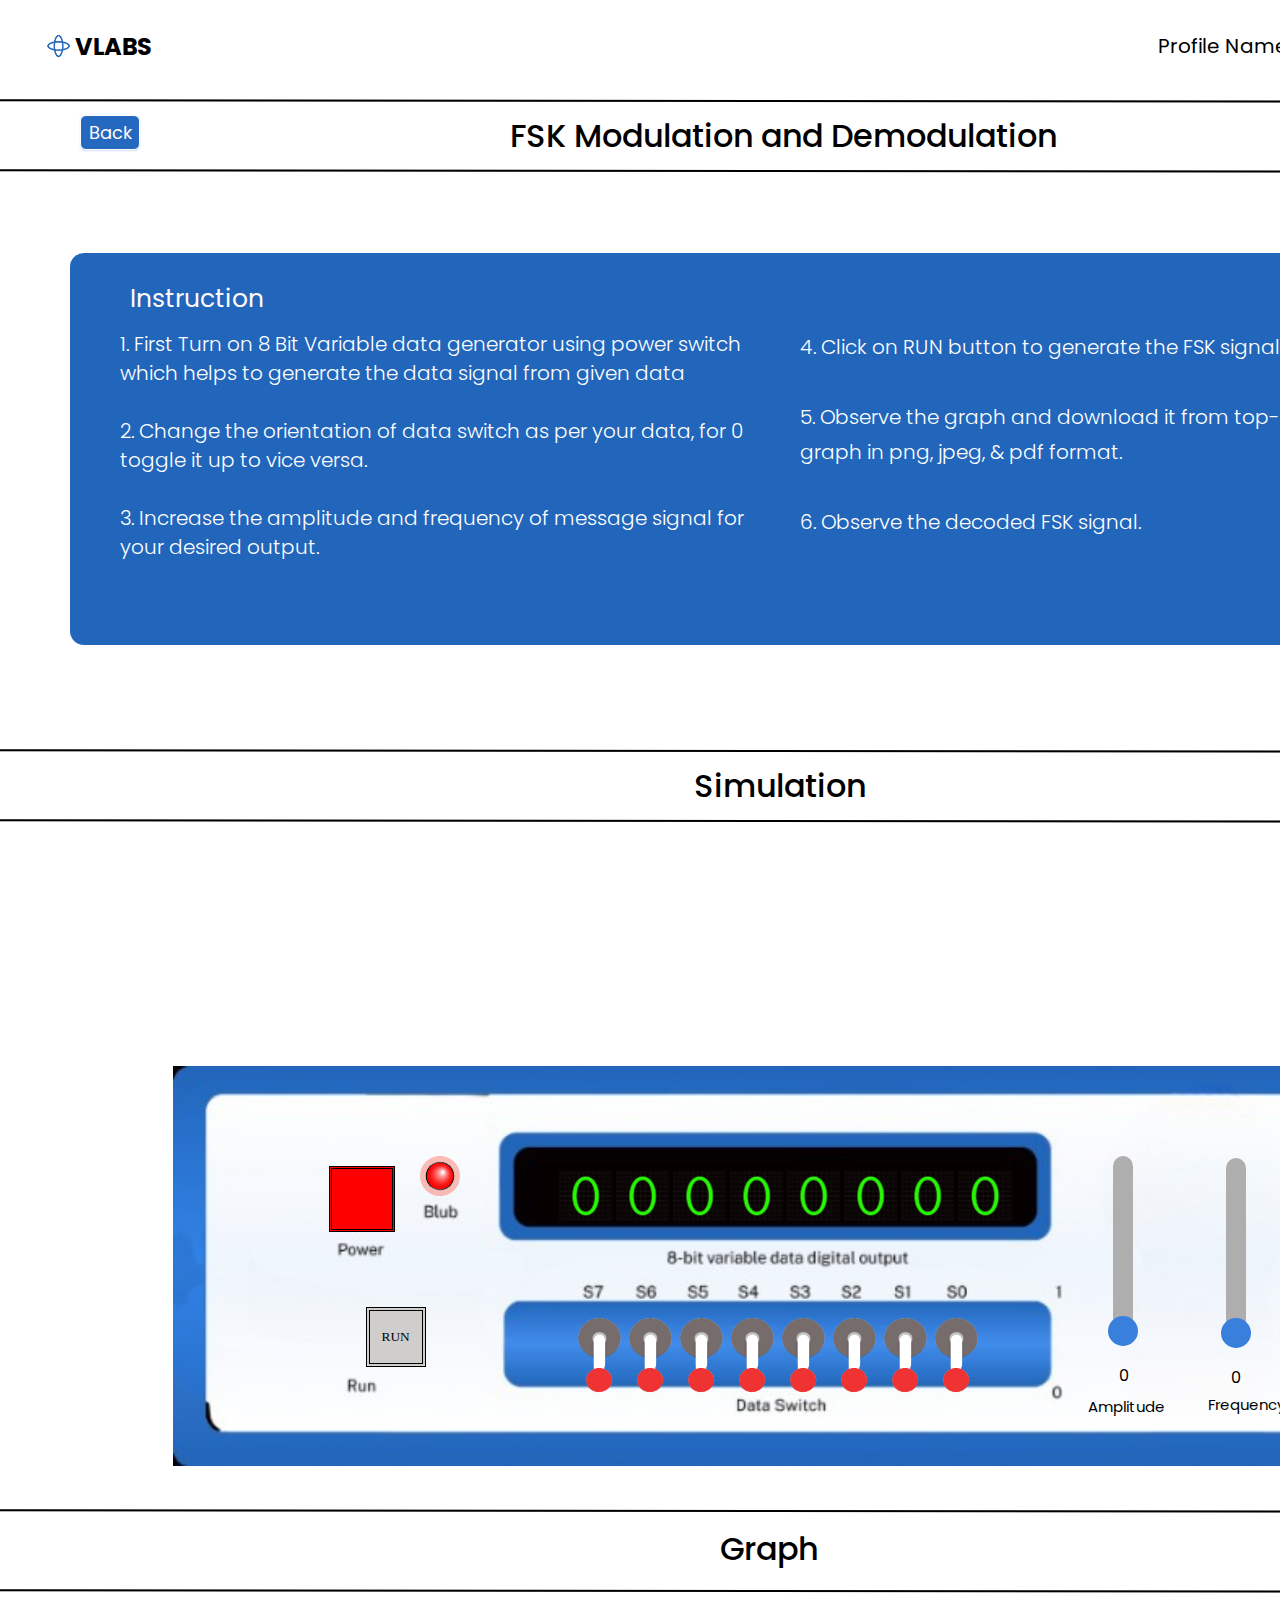
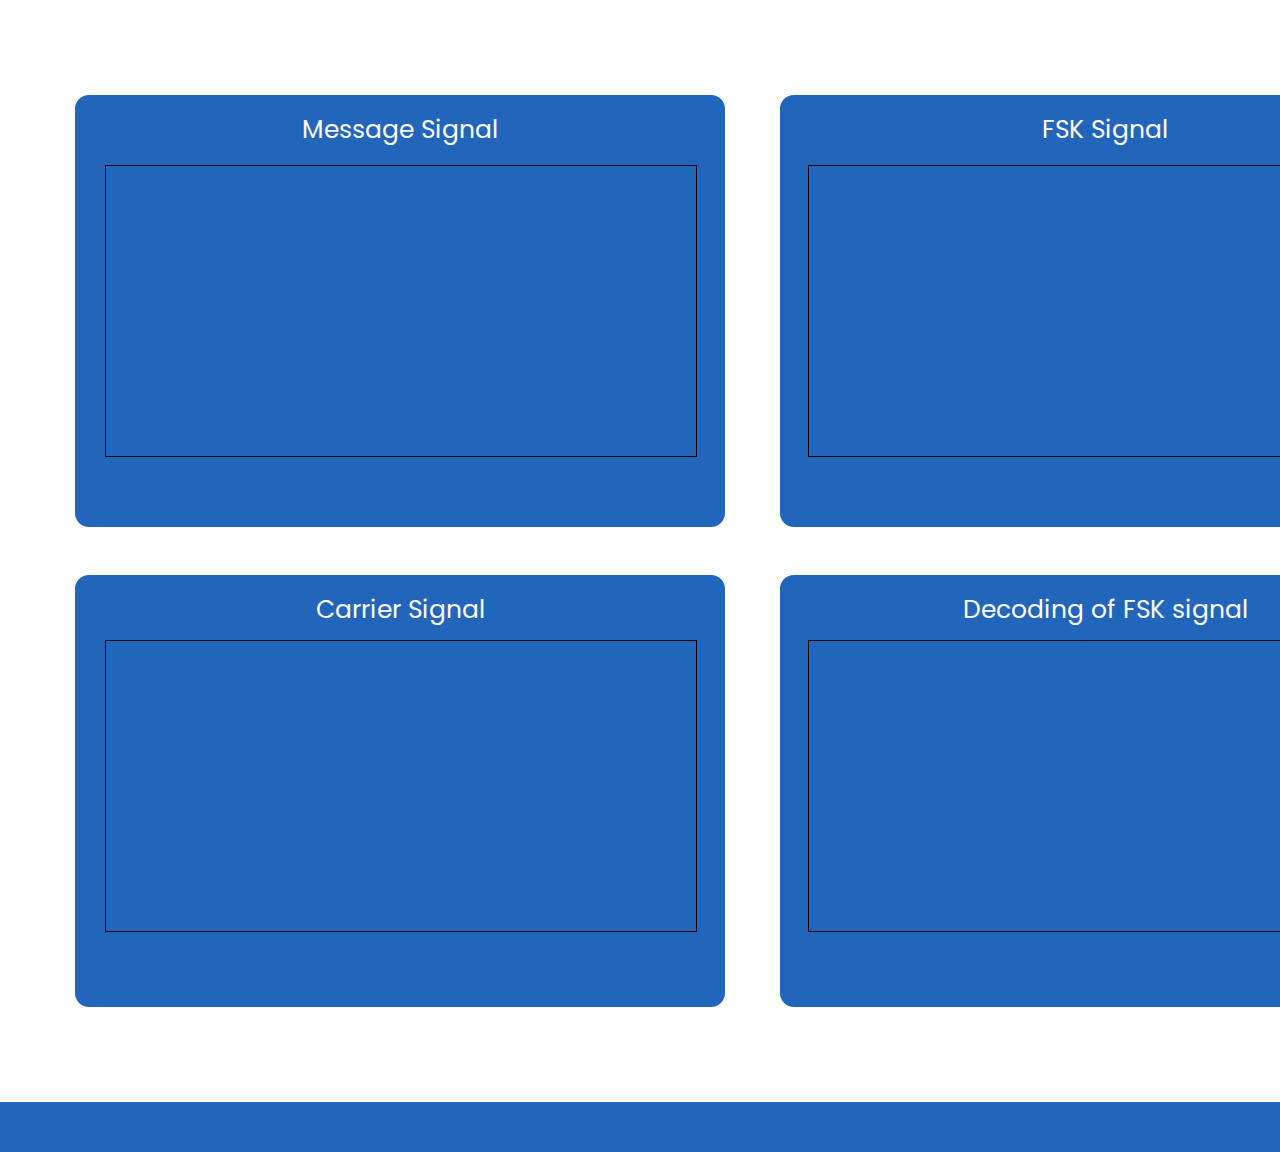
<file: fsk.html>
<!DOCTYPE html>
<html lang="en">
<head>
    <meta charset="UTF-8">
    <meta http-equiv="X-UA-Compatible" content="IE=edge">
    <meta name="viewport" content="width=device-width, initial-scale=1.0">
    <title>VLABS</title>
    <link rel="stylesheet" type="text/css" href="css/fsk.css">
</head>
<body>


   <!-- logo image  -->
 <div class="logo">
        <img src="images/logobgr.png"  alt="">
    </div> 


    <div class="Vlabs">
        <span>VLABS</span>
    </div>
    <div class="User">
        <span>Profile Name</span>
    </div>
    

    <div class="Signoutbutton">
        <span><a href="https://vlabsproject.github.io/signup-login/">Sign Out</a></span>
    </div>
    <div class="line1"> </div>
    <div class="linetwo"> </div>
    <div class="labtitle">FSK Modulation and Demodulation</div>
    <div class="next"> Next</div>
    <a href="index.html" class="back"><p>Back</p></a>
    <div class="bluewrapper"> </div>
    <div class="wrapper">
        <div class="titleinstruction"> Instruction</div>
        <div class="midContainer1">
            1. First Turn on 8 Bit Variable data generator using power switch which helps to generate the data signal from given data <br><br>
            2. Change the orientation of data switch as per your data, for 0 toggle it up to vice versa.<br><br>
            3. Increase the amplitude and frequency of message signal for your desired output.<br>
        </div>
        <div class="midContainer2">
           4. Click on RUN button to generate the FSK signal <br><br>
           5. Observe the graph and download it from top-right corner of graph in png, jpeg, & pdf format.<br><br>
           6. Observe the decoded FSK signal.<br>
        </div>
    </div>
    <div class="linethree"> </div>
    <div class="linefour"> </div>
    <div class="titlesimulation"> Simulation</div>
    <div id="parent">
        <!-- switch -->
        <div class="setup1">
            <span><img src="images/setup bg.jpg" alt=""></span> 
            </div>
            <!-- switch -->
            <div class="imagebgswitch"> </div>
        <div class="Switch">
        <div class="switchRed shadow" onclick="onOff()"> </div>
        <!-- bulb -->
        <div class="led "><img id="leds" src="images/redLed.png"></div>
    </div>
    

    <!-- User Input -->
<div class="userInput">
          
        <img src="images/zero.jpeg" class="image" id="ss0" >
        <img src="images/zero.jpeg" class="image" id="ss1" >
        <img src="images/zero.jpeg" class="image" id="ss2" >
        <img src="images/zero.jpeg" class="image" id="ss3" >
        <img src="images/zero.jpeg" class="image" id="ss4" >
        <img src="images/zero.jpeg" class="image" id="ss5" >
        <img src="images/zero.jpeg" class="image" id="ss6" >
        <img src="images/zero.jpeg" class="image" id="ss7" >
        <button class="runButton" onclick="printArray()">RUN </button>
        </div>
        <!-- Toogle Pins Code  -->
        <div class="togglepins">
    <span class="s0" ><img id="s0" src="images/toggle_off.png" onclick="swapOneZero0(); playSound();"/></span>
    <span  class="s1"> <img id="s1" src="images/toggle_off.png" onclick="swapOneZero1(); playSound();" /></span>
    <span  class="s2"  ><img id="s2" src="images/toggle_off.png" onclick="swapOneZero2(); playSound();"/></span>
    <span class="s3"  ><img id="s3" src="images/toggle_off.png" onclick="swapOneZero3(); playSound();"/></span>
    <span class="s4" ><img id="s4" src="images/toggle_off.png" onclick="swapOneZero4(); playSound();"/></span>
    <span class="s5"  ><img id="s5" src="images/toggle_off.png" onclick="swapOneZero5(); playSound();"/></span>
    <span class="s6"  ><img id="s6" src="images/toggle_off.png" onclick="swapOneZero6(); playSound();"/></span>
   <span class="s"  ><img id="s7" src="images/toggle_off.png" onclick="swapOneZero7(); playSound();"/></span>
</div>

<div class="amplitudeslider">
    <input  id="amp_input" type="range" class="ampslider" min="0" value="0" max="10" step="1" />
   <div class="amplitudeslidervalue">
    <p class="values"> <output id="value1"></output></p>
   </div>
   </div>
   
<div class="frequencyslider">
   <input id="freq_input" type="range" class="freqslider" min="0" value="0" max="10" step="1" />
   <div class="frequencyslidervalue">
    <p class="values">  <output id="value2"></output></p>
   </div>   
</div>

</div>
 
<div class="Simulationsubtextone">Amplitude</div>
<div class="Simulationsubtexttwo">Frequency</div>




<div class="linefive"> </div>
    <div class="linesix"> </div>
    <div class="titlegraph"> Graph</div>

<!-- Graphs -->
<div class="Gbg1">Message Signal</div>
<div class="Gbg2">FSK Signal </div>
<div class="Gbg3">Carrier Signal</div>
<div class="Gbg4">Decoding of FSK signal</div>

<div>
    
</div>

<div class="graphs">
<canvas id="canvasBinary" width = "640px" height = " 450px"   ; style="border:1px solid"></canvas>
<canvas id="canvasFSK" width = "640px" height="  370px" style="border:1px solid"></canvas>
<!-- <canvas id="canvasASK" width = "640px" height="  370px" style="border:1px solid"></canvas> -->
<canvas id="canvasCarrier" width = "640px" height="  370px" style="border:1px solid"></canvas>
<canvas id="canvasDemodulated" width = "650px" height="  370px" style="border:1px solid"></canvas>
</div>
<div class="last-block"></div>
</div>




<script src="scripts/fsk.js"></script>
</body>
</html>
</file>
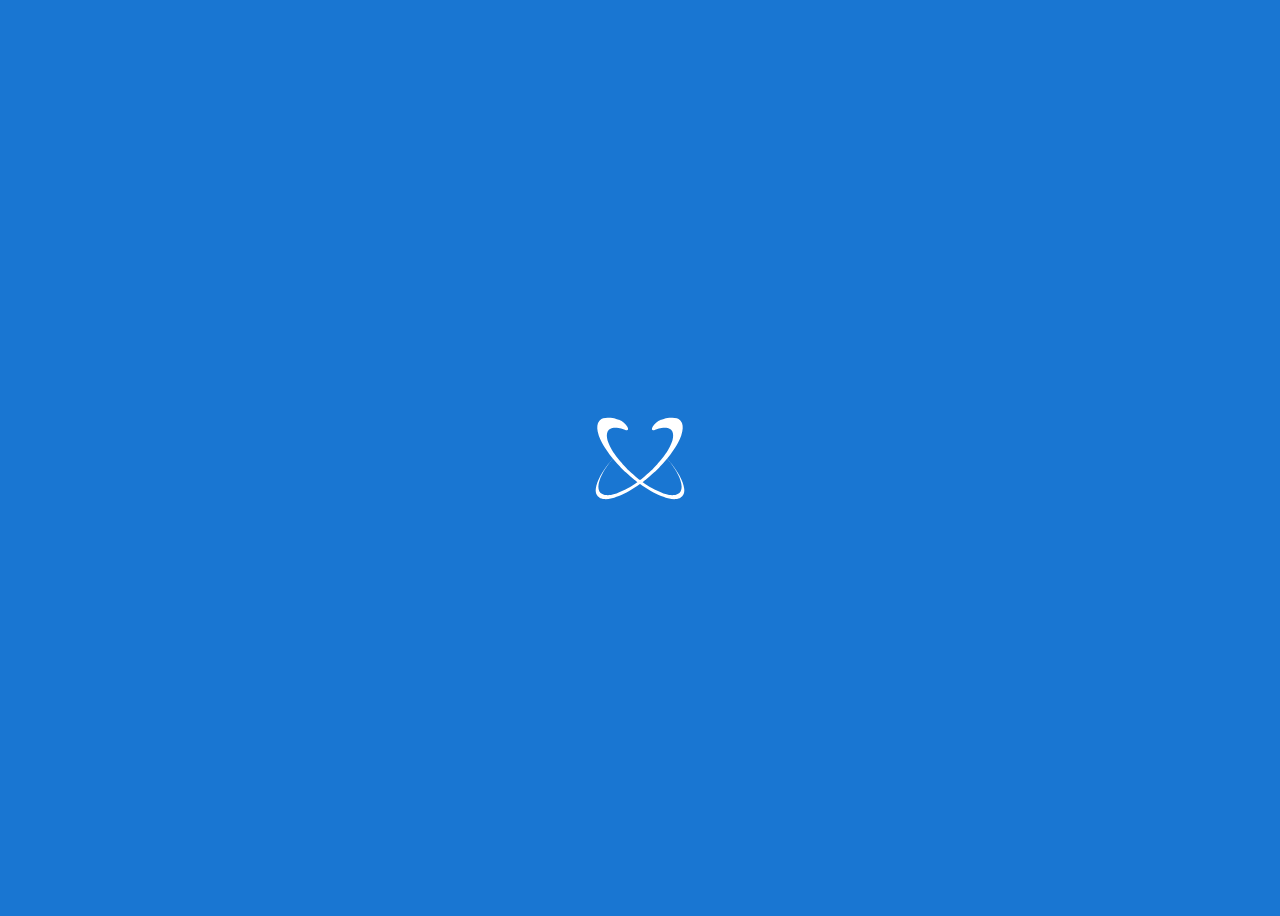
<file: fskloader.html>
<!DOCTYPE html>
<html lang="en">
<head>
    <meta charset="UTF-8">
    <meta http-equiv="X-UA-Compatible" content="IE=edge">
    <meta name="viewport" content="width=device-width, initial-scale=1.0">
    <title>Document</title>
    <style>



/* Demo */
body {
  height: 100vh;
  display: flex;
  align-items: center;
  justify-content: center;
  background: #1976D2;
}

/* Animation */
@-webkit-keyframes rotate {
  to {
    transform: rotate(360deg);
  }
}
@keyframes rotate {
  to {
    transform: rotate(360deg);
  }
}
/* Variables */
/* Loading Icon */
.loading {
  width: 100px;
  height: 100px;
}
.loading__ring {
  color: #fff;
  position: absolute;
  width: 100px;
  height: 100px;
}
.loading__ring:first-child {
  transform: skew(30deg, 20deg);
}
.loading__ring:last-child {
  transform: skew(-30deg, -20deg) scale(-1, 1);
}
.loading__ring:last-child svg {
  -webkit-animation-delay: -0.5s;
          animation-delay: -0.5s;
}
.loading__ring svg {
  -webkit-animation: rotate 1s linear infinite;
          animation: rotate 1s linear infinite;
  fill: #fff;
}
    </style>
</head>
<body>
    
    <div class="loading">
        <div class="loading__ring">
          <svg xmlns="http://www.w3.org/2000/svg" xmlns:xlink="http://www.w3.org/1999/xlink" version="1.1" x="0px" y="0px" viewBox="0 0 100 100" style="enable-background:new 0 0 100 100;" xml:space="preserve"><path d="M85.5,42c-0.2-0.8-0.5-1.7-0.8-2.5c-0.3-0.9-0.7-1.6-1-2.3c-0.3-0.7-0.6-1.3-1-1.9c0.3,0.5,0.5,1.1,0.8,1.7  c0.2,0.7,0.6,1.5,0.8,2.3s0.5,1.7,0.8,2.5c0.8,3.5,1.3,7.5,0.8,12c-0.4,4.3-1.8,9-4.2,13.4c-2.4,4.2-5.9,8.2-10.5,11.2  c-1.1,0.7-2.2,1.5-3.4,2c-0.5,0.2-1.2,0.6-1.8,0.8s-1.3,0.5-1.9,0.8c-2.6,1-5.3,1.7-8.1,1.8l-1.1,0.1L53.8,84c-0.7,0-1.4,0-2.1,0  c-1.4-0.1-2.9-0.1-4.2-0.5c-1.4-0.1-2.8-0.6-4.1-0.8c-1.4-0.5-2.7-0.9-3.9-1.5c-1.2-0.6-2.4-1.2-3.7-1.9c-0.6-0.3-1.2-0.7-1.7-1.1  l-0.8-0.6c-0.3-0.1-0.6-0.4-0.8-0.6l-0.8-0.6L31.3,76l-0.2-0.2L31,75.7l-0.1-0.1l0,0l-1.5-1.5c-1.2-1-1.9-2.1-2.7-3.1  c-0.4-0.4-0.7-1.1-1.1-1.7l-1.1-1.7c-0.3-0.6-0.6-1.2-0.9-1.8c-0.2-0.5-0.6-1.2-0.8-1.8c-0.4-1.2-1-2.4-1.2-3.7  c-0.2-0.6-0.4-1.2-0.5-1.9c-0.1-0.6-0.2-1.2-0.3-1.8c-0.3-1.2-0.3-2.4-0.4-3.7c-0.1-1.2,0-2.5,0.1-3.7c0.2-1.2,0.3-2.4,0.6-3.5  c0.1-0.6,0.3-1.1,0.4-1.7l0.1-0.8l0.3-0.8c1.5-4.3,3.8-8,6.5-11c0.8-0.8,1.4-1.5,2.1-2.1c0.9-0.9,1.4-1.3,2.2-1.8  c1.4-1.2,2.9-2,4.3-2.8c2.8-1.5,5.5-2.3,7.7-2.8s4-0.7,5.2-0.6c0.6-0.1,1.1,0,1.4,0s0.4,0,0.4,0h0.1c2.7,0.1,5-2.2,5-5  c0.1-2.7-2.2-5-5-5c-0.2,0-0.2,0-0.3,0c0,0-0.2,0.1-0.6,0.1c-0.4,0-1,0-1.8,0.1c-1.6,0.1-4,0.4-6.9,1.2c-2.9,0.8-6.4,2-9.9,4.1  c-1.8,1-3.6,2.3-5.4,3.8C26,21.4,25,22.2,24.4,23c-0.2,0.2-0.4,0.4-0.6,0.6c-0.2,0.2-0.5,0.4-0.6,0.7c-0.5,0.4-0.8,0.9-1.3,1.4  c-3.2,3.9-5.9,8.8-7.5,14.3l-0.3,1l-0.2,1.1c-0.1,0.7-0.3,1.4-0.4,2.1c-0.3,1.5-0.4,2.9-0.5,4.5c0,1.5-0.1,3,0.1,4.5  c0.2,1.5,0.2,3,0.6,4.6c0.1,0.7,0.3,1.5,0.4,2.3c0.2,0.8,0.5,1.5,0.7,2.3c0.4,1.6,1.1,3,1.7,4.4c0.3,0.7,0.7,1.4,1.1,2.1  c0.4,0.8,0.8,1.4,1.2,2.1c0.5,0.7,0.9,1.4,1.4,2s0.9,1.3,1.5,1.9c1.1,1.3,2.2,2.7,3.3,3.5l1.7,1.6c0,0,0.1,0.1,0.1,0.1c0,0,0,0,0,0  c0,0,0,0,0,0l0.1,0.1l0.1,0.1h0.2l0.5,0.4l1,0.7c0.4,0.2,0.6,0.5,1,0.7l1.1,0.6c0.8,0.4,1.4,0.9,2.1,1.2c1.4,0.7,2.9,1.5,4.4,2  c1.5,0.7,3.1,1,4.6,1.5c1.5,0.3,3.1,0.7,4.7,0.8c1.6,0.2,3.1,0.2,4.7,0.2c0.8,0,1.6-0.1,2.4-0.1l1.2-0.1l1.1-0.1  c3.1-0.4,6.1-1.3,8.9-2.4c0.8-0.3,1.4-0.6,2.1-0.9s1.3-0.7,2-1.1c1.3-0.7,2.6-1.7,3.7-2.5c0.5-0.4,1-0.9,1.6-1.3l0.8-0.6l0.2-0.2  c0,0,0.1-0.1,0.1-0.1c0.1-0.1,0,0,0,0v0.1l0.1-0.1l0.4-0.4c0.5-0.5,1-1,1.5-1.5c0.3-0.3,0.5-0.5,0.8-0.8l0.7-0.8  c0.9-1.1,1.8-2.2,2.5-3.3c0.4-0.6,0.7-1.1,1.1-1.7c0.3-0.7,0.6-1.2,0.9-1.8c2.4-4.9,3.5-9.8,3.7-14.4C87.3,49.7,86.6,45.5,85.5,42z"></path></svg>
        </div>
        <div class="loading__ring">
          <svg xmlns="http://www.w3.org/2000/svg" xmlns:xlink="http://www.w3.org/1999/xlink" version="1.1" x="0px" y="0px" viewBox="0 0 100 100" style="enable-background:new 0 0 100 100;" xml:space="preserve"><path d="M85.5,42c-0.2-0.8-0.5-1.7-0.8-2.5c-0.3-0.9-0.7-1.6-1-2.3c-0.3-0.7-0.6-1.3-1-1.9c0.3,0.5,0.5,1.1,0.8,1.7  c0.2,0.7,0.6,1.5,0.8,2.3s0.5,1.7,0.8,2.5c0.8,3.5,1.3,7.5,0.8,12c-0.4,4.3-1.8,9-4.2,13.4c-2.4,4.2-5.9,8.2-10.5,11.2  c-1.1,0.7-2.2,1.5-3.4,2c-0.5,0.2-1.2,0.6-1.8,0.8s-1.3,0.5-1.9,0.8c-2.6,1-5.3,1.7-8.1,1.8l-1.1,0.1L53.8,84c-0.7,0-1.4,0-2.1,0  c-1.4-0.1-2.9-0.1-4.2-0.5c-1.4-0.1-2.8-0.6-4.1-0.8c-1.4-0.5-2.7-0.9-3.9-1.5c-1.2-0.6-2.4-1.2-3.7-1.9c-0.6-0.3-1.2-0.7-1.7-1.1  l-0.8-0.6c-0.3-0.1-0.6-0.4-0.8-0.6l-0.8-0.6L31.3,76l-0.2-0.2L31,75.7l-0.1-0.1l0,0l-1.5-1.5c-1.2-1-1.9-2.1-2.7-3.1  c-0.4-0.4-0.7-1.1-1.1-1.7l-1.1-1.7c-0.3-0.6-0.6-1.2-0.9-1.8c-0.2-0.5-0.6-1.2-0.8-1.8c-0.4-1.2-1-2.4-1.2-3.7  c-0.2-0.6-0.4-1.2-0.5-1.9c-0.1-0.6-0.2-1.2-0.3-1.8c-0.3-1.2-0.3-2.4-0.4-3.7c-0.1-1.2,0-2.5,0.1-3.7c0.2-1.2,0.3-2.4,0.6-3.5  c0.1-0.6,0.3-1.1,0.4-1.7l0.1-0.8l0.3-0.8c1.5-4.3,3.8-8,6.5-11c0.8-0.8,1.4-1.5,2.1-2.1c0.9-0.9,1.4-1.3,2.2-1.8  c1.4-1.2,2.9-2,4.3-2.8c2.8-1.5,5.5-2.3,7.7-2.8s4-0.7,5.2-0.6c0.6-0.1,1.1,0,1.4,0s0.4,0,0.4,0h0.1c2.7,0.1,5-2.2,5-5  c0.1-2.7-2.2-5-5-5c-0.2,0-0.2,0-0.3,0c0,0-0.2,0.1-0.6,0.1c-0.4,0-1,0-1.8,0.1c-1.6,0.1-4,0.4-6.9,1.2c-2.9,0.8-6.4,2-9.9,4.1  c-1.8,1-3.6,2.3-5.4,3.8C26,21.4,25,22.2,24.4,23c-0.2,0.2-0.4,0.4-0.6,0.6c-0.2,0.2-0.5,0.4-0.6,0.7c-0.5,0.4-0.8,0.9-1.3,1.4  c-3.2,3.9-5.9,8.8-7.5,14.3l-0.3,1l-0.2,1.1c-0.1,0.7-0.3,1.4-0.4,2.1c-0.3,1.5-0.4,2.9-0.5,4.5c0,1.5-0.1,3,0.1,4.5  c0.2,1.5,0.2,3,0.6,4.6c0.1,0.7,0.3,1.5,0.4,2.3c0.2,0.8,0.5,1.5,0.7,2.3c0.4,1.6,1.1,3,1.7,4.4c0.3,0.7,0.7,1.4,1.1,2.1  c0.4,0.8,0.8,1.4,1.2,2.1c0.5,0.7,0.9,1.4,1.4,2s0.9,1.3,1.5,1.9c1.1,1.3,2.2,2.7,3.3,3.5l1.7,1.6c0,0,0.1,0.1,0.1,0.1c0,0,0,0,0,0  c0,0,0,0,0,0l0.1,0.1l0.1,0.1h0.2l0.5,0.4l1,0.7c0.4,0.2,0.6,0.5,1,0.7l1.1,0.6c0.8,0.4,1.4,0.9,2.1,1.2c1.4,0.7,2.9,1.5,4.4,2  c1.5,0.7,3.1,1,4.6,1.5c1.5,0.3,3.1,0.7,4.7,0.8c1.6,0.2,3.1,0.2,4.7,0.2c0.8,0,1.6-0.1,2.4-0.1l1.2-0.1l1.1-0.1  c3.1-0.4,6.1-1.3,8.9-2.4c0.8-0.3,1.4-0.6,2.1-0.9s1.3-0.7,2-1.1c1.3-0.7,2.6-1.7,3.7-2.5c0.5-0.4,1-0.9,1.6-1.3l0.8-0.6l0.2-0.2  c0,0,0.1-0.1,0.1-0.1c0.1-0.1,0,0,0,0v0.1l0.1-0.1l0.4-0.4c0.5-0.5,1-1,1.5-1.5c0.3-0.3,0.5-0.5,0.8-0.8l0.7-0.8  c0.9-1.1,1.8-2.2,2.5-3.3c0.4-0.6,0.7-1.1,1.1-1.7c0.3-0.7,0.6-1.2,0.9-1.8c2.4-4.9,3.5-9.8,3.7-14.4C87.3,49.7,86.6,45.5,85.5,42z"></path></svg>
        </div>
      </div>
      <!-- partial -->
        <script src="/loaderScripts/fskLoaderScript.js"></script>








</body>
</html>
</file>
<file: css/style.css>
*{
    margin: 0;
    padding: 0;
    font-family: 'Poppins',sans-serif;
}
.logo{
    margin-left: 20px;
    margin-top: 20px;
}
.main_logo{
	position: relative;
	left: 35px;
	top: 30px;
    bottom: 20px;
	height: 32px;
}
.vlabs{
    position: relative;
    top: 25px;
    padding-left: 35px;
    font-size: 30px;
}
.vit{
    position: relative;
    left: 1100px;
    bottom:20px ;
    height: 60px;
}
.line{
    width: 100%;
    border-top: solid black; 
    margin-top: 30px;
    
}
.row{
    display: flex;
    align-items: center;
    margin-top: 30px;
    margin-left: 100px;
    
}
.col{
    flex-basis: 50%;
    
}
h1{
    font-family: 'Poppins';
    font-size: 35px;
    font-weight: 500;
    line-height: 60px;
    letter-spacing: 0em;
    text-align: left;
    color: #256AC0;
}
.card{
    height: 292px;
    width: 240px;
    border-radius: 18px;
    display: inline-block;
    padding: 15px 25px;
    box-sizing: border-box;
    cursor: pointer;
    margin: 10px 15px;
    background-image: url(../images/card.png);
    background-position: center;
    background-size: cover;
    transition: transform 0.5;
    /* display: block; */
    text-decoration: none;
}
.card:hover{
    transform: translateY(-10px);
}
h5{
    font-family: 'Lato';
    color: #FFFFFF;
    text-align:left;
    padding: 50px 10px 30px;
    font-size: 20px;

}
p{
    font-family: 'Lato';
    color: #FFFFFF;
    padding-top: 30px;
    font-size: 11px;
}
</file>
<file: css/am.css>
@import url('https://fonts.googleapis.com/css2?family=Poppins:wght@200;300;500;700&display=swap');
body{
    width: 900px;
    height: 100vh;
	overflow-x: hidden;
}

.logo {
display: flex;
align-items: center;
}
.logo img {
width: 30px;
margin-top: 22px;
margin-left: 35px;
}


.Vlabs{
  position: absolute;  
  width: 82px;  
  height: 28px;  
  left: 75px;  
  top: 33px;  
  font-family: 'Poppins';  
  font-style: bold;  
  font-weight: 700;  
  font-size: 24px;  
  line-height: 28px;  
  color: #000000;  	   
}

.User{
	position: relative;
	width: 222px;
	height: 34px;
	left: 1150px;
	top: -30px;  
	font-family: 'Poppins';
	font-style: Bold;
	font-weight: 400;
	font-size: 20px;
	line-height: 30px;
	color: #000000;
}
.logouserprofile{
	width: 3px;
	height: 3px;
	margin-top: 20px;
	margin-left: 900px;
}
.Signoutbutton{
	box-sizing: border-box;
	font-family: 'Poppins';
	font-style: Bold;
	text-align: center;
	padding: 5px;
	position: relative;
	width: 100px;
	height: 32px;
	left: 1350px;
	top: -60px; 
	background: #FFFFFF;
	border: 1px solid #000000;
	box-shadow: 0px 0.5px 1.5px rgba(54, 122, 246, 0.25);
	border-radius: 6px;
}
.line1{
	position: absolute;
	width: 1570px;
	height: 0px;
	left: 0px;
	top: 100px;
	background: #D9D9D9;
	border: 1px solid #000000;
	transform: rotate(0.06deg);
	}
	  
	.linetwo{
	position: absolute;
	width: 1570px;
	height: 0px;
	left: 0px;
	top: 170px;
	background: #D9D9D9;
	border: 1px solid #000000;
	transform: rotate(0.06deg);
	}
  /* lab title*/

  .labtitle{
	position: absolute;
	width: 600px;
	height: 38px;
	left: 590px;
	top: 117px;
	font-family: 'Poppins';
	font-style: normal;
	font-weight: 500;
	font-size: 32px;
	line-height: 38px;
	color: #000000;
}
  /* next button*/
  .next{
	margin: 2px;
	font-family: 'Poppins';
	font-style: bold;
	font-size: 20px;
	color: #FFFAFA;	
	align-items: center;
	text-align: center;	
	box-sizing: border-box;
	position: relative;
	width: 60px;
	height: 35px;
	left: 1350px;
	top: -10px;
	background: #256AC0;
	box-shadow: 0px 0.5px 1.5px;
	border-radius: 6px;
	}
	  /* back button*/
.back{
	font-family: 'Poppins';
	font-style: bold;
	color: #FFFAFA;
	font-size: 18px;
	text-align: center;
	align-items: center;
	box-sizing: border-box;
	position: absolute;
	width: 60px;
    height: 35px;
	left: 80px;
	top: 115px;
	background: #2469BF;
	border: 1px solid #FFFDFD;
	box-shadow: 0px 0.5px 1.5px rgba(54, 122, 246, 0.25);
	border-radius: 6px;
    text-decoration: none;
}
.bluewrapper{
	position: absolute;
width: 1381px;
height: 392px;
left: 70px;
top: 253px;

background:  #2266BB;
border-radius: 14.0304px;
}

.titleinstruction{
	position: absolute;
width: 200px;
height: 38px;
left: 130px;
top: 280px;
font-family: 'Poppins';
font-style: normal;
font-weight: 400;
font-size: 25px;
line-height: 38px;
color: #FFFAFA;
}

  .HEADING1{
         

    /* A Modulation and Demodulation */

          
position: absolute;
height: 26px;
left: 585px;
top: 206px;

font-family: 'Poppins';
font-style: bold;
font-weight: 400;
font-size: 34px;
color: #000000;

}



.midContainer1{
	position: absolute;
	width: 648px;
	height: 236px;
	left: 120px;
	top: 330px;
	font-family: 'Poppins';
	font-style: normal;
	font-weight: 300;
	font-size: 20px;
	line-height: 29px;
	color: #ffffff;
}


.midContainer2{
	position: absolute;
	width: 648px;
	height: 236px;
	left: 800px;
	top: 330px;
	font-family: 'Poppins';
	font-style: normal;
	font-weight: 300;
	font-size: 20px;
	line-height: 35px;
	color: #ffffff;
}


 /* SIMULATION TITLE*/
 .linethree{
	position: absolute;
width: 1600px;
height: 0px;
left: 0px;
top: 750px;

background: #D9D9D9;
border: 1px solid #000000;
transform: rotate(0.06deg);
}

.linefour{
	position: absolute;
width: 1600px;
height: 0px;
left: 0px;
top: 820px;

background: #D9D9D9;
border: 1px solid #000000;
transform: rotate(0.06deg);
}


.titlesimulation{
	position: absolute;
	width: 162px;
	height: 38px;
	left: 694px;
	top: 767px;
	font-family: 'poppins';
	font-style: normal;
	font-weight: 500;
	font-size: 32px;
	line-height: 38px;
	color: #000000;
}

.blueblockone{
	position: absolute;
	width: 1381px;
	height: 400px;
	left: 70px;
	top: 875px;
	
	background:  #2266BB;
	border-radius: 14.0304px;
}

.smallwhiteblockone{
position: absolute;
width: 550px;
height: 340px;
top: 905px;
left: 100px;
background: #ffffff;
border-radius: 9.70525px;
}

.twoelements{
	top: 1015px;
	left: 705px;
	position: absolute;
	width: 648px;
	height: 236px;
	font-family: 'Poppins';
	font-style: normal;
	font-weight: 300;
	font-size: 20px;
	line-height: 29px;
	color: #ffffff;
}


.Elementsone{
	position: absolute;
	width: 200px;
	height: 38px;
	top: 915px;
	left: 705px;
	font-family: 'Poppins';
	font-style: normal;
	font-weight: 400;
	font-size: 25px;
	line-height: 38px;
	color: #FFFAFA;
	
	}
	
	
.lineoneelement{
	position: absolute;
		width: 590px;
		height: 0px;
		top: 960px;
		left: 705px;
		
		border: 2.91157px solid #FDFDFD;
		transform: rotate(0.09deg);
	}

.MSAvalue{
top: -17px;
left: 440px;
position: absolute;
	width: 648px;
	height: 236px;
	font-family: 'Poppins';
	font-style: normal;
	font-weight: 300;
	font-size: 20px;
	line-height: 29px;
	color: #ffffff;
}

.voltagesone{
	top: 3px;
left: 470px;
	position: absolute;
	width: 648px;
	height: 236px;
	font-family: 'Poppins';
	font-style: normal;
	font-weight: 300;
	font-size: 20px;
	line-height: 29px;
	color: #ffffff;
}

#mess_freq_input{
	position: absolute;
	top: 7px;
	left: 290px;
	cursor: pointer;
}

.MSFvalue{
	top: -18px;
	left: 440px;
	position: absolute;
	width: 648px;
	height: 236px;
	font-family: 'Poppins';
	font-style: normal;
	font-weight: 300;
	font-size: 20px;
	line-height: 29px;
	color: #ffffff;
}

.hertone{
	top: 1102px;
left: 1190px;
	position: absolute;
	width: 648px;
	height: 236px;
	font-family: 'Poppins';
	font-style: normal;
	font-weight: 300;
	font-size: 20px;
	line-height: 29px;
	color: #ffffff;
}


/* second section*/




/* Message Signal */
#mess_amp_input{
	position: absolute;
	top: 7px;
	left: 290px;
	cursor: pointer;
}





.Threeelements{

top: 1100px;
left: 705px;
position: absolute;
	width: 648px;
	height: 236px;
	font-family: 'Poppins';
	font-style: normal;
	font-weight: 300;
	font-size: 20px;
	line-height: 29px;
	color: #ffffff;
}























/* second section*/

.blueblocktwo
{
	top: 1405px;
	left: 70px;
	position: absolute;
	width: 1381px;
	height: 400px;
	background:  #2266BB;
	border-radius: 14.0304px;
	
}
	.smallwhiteblocktwo{
		top: 1435px;
		left: 105px;
		position: absolute;
        width: 550px;
        height: 340px;
        background: #ffffff;
        border-radius: 9.70525px;

	}
	
	.Elementstwo{
    top: 1445px;
    left: 705px;
    position: absolute;
	width: 200px;
	height: 38px;
	font-family: 'Poppins';
	font-style: normal;
	font-weight: 400;
	font-size: 25px;
	line-height: 38px;
	color: #FFFAFA;
	
	}


	.linenumbertwo{
		position: absolute;
		width: 603px;
		height: 0px;
		top: 1490px;
		left: 705px;
		
		border: 2.91157px solid #FDFDFD;
		transform: rotate(0.09deg);
	}
	
	.twoelementssec2{

        top: 1545px;
        left: 700px;
	position: absolute;
	font-family: 'Poppins';
	font-style: normal;
	font-weight: 300;
	font-size: 20px;
	line-height: 29px;
	color: #ffffff;
	}

		
#carr_amp_input{
	position: absolute;
	top: 5px;
	left: 290px;
	cursor: pointer;
}

.CSAvalue{
	top: 1528px;
	left: 1150px;
	position: absolute;
	width: 648px;
	height: 236px;
	font-family: 'Poppins';
	font-style: normal;
	font-weight: 300;
	font-size: 20px;
	line-height: 29px;
	color: #ffffff;
}
	.Threeelementssec2{
		top: 1630px;
		left: 700px;
        position: absolute;
	font-family: 'Poppins';
	font-style: normal;
	font-weight: 300;
	font-size: 20px;
	line-height: 29px;
	color: #ffffff;
		
	}

.voltagestwo{
	top: 1549px;
left: 1183px;
	position: absolute;
	width: 648px;
	height: 236px;
	font-family: 'Poppins';
	font-style: normal;
	font-weight: 300;
	font-size: 20px;
	line-height: 29px;
	color: #ffffff;
}

#carr_freq_input{
	position: absolute;
	top: 9px;
	left: 290px;
	cursor: pointer;
}

.CSFvalue{
	top: -15px;
	left: 450px;
	position: absolute;
	width: 648px;
	height: 236px;
	font-family: 'Poppins';
	font-style: normal;
	font-weight: 300;
	font-size: 20px;
	line-height: 29px;
	color: #ffffff;
}

.herttwo{
	top: 5px;
	left: 490px;
		position: absolute;
		width: 648px;
		height: 236px;
		font-family: 'Poppins';
		font-style: normal;
		font-weight: 300;
		font-size: 20px;
		line-height: 29px;
		color: #ffffff;
}






























































/* third section*/
	
.blueblockthree
{
	
	top: 1935px;
	left: 70px;
	position: absolute;
	width: 1381px;
	height: 400px;
    background: #2266BB;
	border-radius: 18.4017px;
	}

	.smallwhiteblockthree{
		top: 1975px;
        position: absolute;
         width: 550px;
       height: 340px;
        left: 100px;
       background: #ffffff;
        border-radius: 9.70525px;
	}
	
	.Elementsthree{

	top: 1975px;
	left: 700px;
	 position: absolute;
	width: 200px;
	height: 38px;
	font-family: 'Poppins';
	font-style: normal;
	font-weight: 400;
	font-size: 25px;
	line-height: 38px;
	color: #FFFAFA;
	}


	.thirdElementline{
		position: absolute;
		width: 603px;
		height: 0px;
		top: 2025px;
		left: 705px;
		
		border: 2.91157px solid #FDFDFD;
		transform: rotate(0.09deg);
	}

.twoelementssec3{
position: absolute;
width: 369px;
height: 31px;
top: 2145px;
left: 709px;

font-family: 'Poppins';
font-style: normal;
font-weight: 500;
font-size: 26.2042px;
line-height: 31px;



color: #2BFF09 ;

	}

	.footer{
		position: absolute;
width: 1580px;
height: 50px;
left: 0px;
top: 2525px;
 background: #2266BB;;

}
</file>
<file: css/ask.css>
@import url('https://fonts.googleapis.com/css2?family=Poppins:wght@200;300;500;700&display=swap');
body{
    width: 900px;
    height: 100vh;
    overflow-x: hidden;
}

.logo {
	display: flex;
	align-items: center;
  }
  
  .logo img {
	width: 30px;
	margin-top: 22px;
	margin-left: 35px;
  }


.Vlabs{
  position: absolute;  
  width: 82px;  
  height: 28px;  
  left: 75px;  
  top: 33px;  
  
  font-family: 'Poppins';  
  font-style: bold;  
  font-weight: 700;  
  font-size: 24px;  
  line-height: 28px;  
  
  color: #000000;  
     
	   
}

	/* profile*/
.User{
	position: relative;

	width: 222px;
	height: 34px;
	left: 1150px;
	top: -30px;  
	font-family: 'Poppins';
	font-style: Bold;
	font-weight: 400;
	font-size: 20px;
	line-height: 30px;
	color: #000000;
}


    /* logo profile image*/
.logouserprofile{
	width: 3px;
	height: 3px;
	margin-top: 20px;
	margin-left: 900px;
}


    /* signup button*/
.Signoutbutton{
box-sizing: border-box;
font-family: 'Poppins';
font-style: Bold;
text-align: center;
padding: 5px;
position: relative;
width: 100px;
height: 32px;
left: 1350px;
top: -60px; 
background: #FFFFFF;
border: 1px solid #000000;
box-shadow: 0px 0.5px 1.5px rgba(54, 122, 246, 0.25);
border-radius: 6px;
}

.line1{
position: absolute;
width: 1500px;
height: 0px;
left: 0px;
top: 100px;
background: #D9D9D9;
border: 1px solid #000000;
transform: rotate(0.06deg);
}
  
.linetwo{
position: absolute;
width: 1500px;
height: 0px;
left: 0px;
top: 170px;
background: #D9D9D9;
border: 1px solid #000000;
transform: rotate(0.06deg);
}

  /* lab title*/

.labtitle{
	position: absolute;
	width: 600px;
	height: 38px;
	left: 510px;
	top: 117px;
	font-family: 'Poppins';
	font-style: normal;
	font-weight: 500;
	font-size: 32px;
	line-height: 38px;
	color: #000000;
}

  /* next button*/
.next{
margin: 2px;
font-family: 'Poppins';
font-style: bold;
font-size: 20px;
color: #FFFAFA;	
align-items: center;
text-align: center;	
box-sizing: border-box;
position: relative;
width: 60px;
height: 35px;
left: 1350px;
top: -10px;
background: #256AC0;
box-shadow: 0px 0.5px 1.5px;
border-radius: 6px;
}
  /* back button*/
.back{
	text-decoration: none;
	text-align: center;
	align-items: center;
	box-sizing: border-box;
	position: absolute;
	width: 60px;
    height: 35px;
	left: 80px;
	top: 115px;
	background: #2469BF;
	border: 1px solid #FFFDFD;
	box-shadow: 0px 0.5px 1.5px rgba(54, 122, 246, 0.25);
	border-radius: 6px;
}
.back p{
    font-family: 'Poppins';
	font-style: bold;
	color: #FFFAFA;
	font-size: 18px;
    position: relative;
    top: -15px;
    
}

.bluewrapper{
	position: absolute;
width: 1381px;
height: 392px;
left: 70px;
top: 253px;

background:  #2266BB;
border-radius: 14.0304px;
}

.titleinstruction{
	position: absolute;
width: 200px;
height: 38px;
left: 130px;
top: 280px;
font-family: 'Poppins';
font-style: normal;
font-weight: 400;
font-size: 25px;
line-height: 38px;
color: #FFFAFA;
}



.midContainer1{
position: absolute;
width: 648px;
height: 236px;
left: 120px;
top: 330px;
font-family: 'Poppins';
font-style: normal;
font-weight: 300;
font-size: 20px;
line-height: 29px;
color: #ffffff;
}


.midContainer2{
position: absolute;
width: 648px;
height: 236px;
left: 800px;
top: 330px;
font-family: 'Poppins';
font-style: normal;
font-weight: 300;
font-size: 20px;
line-height: 35px;
color: #ffffff;
}

 /* SIMULATION TITLE*/
.linethree{
	position: absolute;
width: 1500px;
height: 0px;
left: 0px;
top: 750px;

background: #D9D9D9;
border: 1px solid #000000;
transform: rotate(0.06deg);
}

.linefour{
	position: absolute;
width: 1500px;
height: 0px;
left: 0px;
top: 820px;

background: #D9D9D9;
border: 1px solid #000000;
transform: rotate(0.06deg);
}

.titlesimulation{
	position: absolute;
	width: 162px;
	height: 38px;
	left: 694px;
	top: 767px;
	font-family: 'poppins';
	font-style: normal;
	font-weight: 500;
	font-size: 32px;
	line-height: 38px;
	color: #000000;
}



 /* SIMULATION box*/

 .switchRed{
     width: 60px;
     height: 60px;
     background-color: red;
     position: absolute;
	 margin-top: 1000px;
     margin-left: 321px;
     border: double;
 }  

 .led{
  height: 20px;
	margin:auto;
	text-align: center;
 }
 .switchRed p{
	margin-top: 3540px;
    font-size: 18px;
 }
 .led img{
	position: relative;
	height: 40px;
	margin-top: 990px;
	left: -18px;
 }




/*UserInput*/

/*BACKGROUND IMAGE*/
.setup1{
	position: absolute;
	margin-top: 900px;
	margin-left:165px;
	height: 890px;
	width: 90px;
} 

.setup1 img{
	height: 400px;
	
}






.userInput{
	height: 200px;
  color: rgb(12, 0, 0);
  padding:0.5px ;
  border-radius: 5px; 
}

.image{
	position: relative;
	height: 50px;
	top: -120px;
	left: 550px;
}

/*Run*/
.runButton{
	width: 60px;
    height: 60px;
    position: relative;
    margin-left: -100px;
    margin-top: 1120px;
	background-color: rgb(208, 205, 205);
	border:4px double #010101;
    font-family:Allan;
    color: black;
    font-style: bold;
}
.runButton:hover {
    transform:scale(1.2,1.2);
}

.togglepins{
	height: 20px;
	margin:auto;
	text-align: center;
	top: 700px;
}


.togglepins img{
	position: relative;
	padding:0.9px ;
	height: 76px;
	top: 930px;
	left:320px;
}

/* .amplitudeslider{
	position: absolute;
	top: 1100px;
	left:1060px;
	transform: rotate(270deg);
} */
.ampslider {
	-webkit-appearance: none;
	width: 190px;
	position: relative;
	top: 52rem;
	left: 63.60rem;
	border-radius: 15px;
	height: 20px;
	background: linear-gradient(180deg, #AEAEAE 1343.34%, rgba(170, 170, 170, 0.92) 1392.3%, #9C9C9C 1443.34%);
	outline: none;
	-webkit-transition: .2s;
	transition: opacity .2s;
	transform: rotate(270deg);
  }
  
  .ampslider:hover {
	opacity: 1;
  }
  
  .ampslider::-webkit-slider-thumb {
	-webkit-appearance: none;
	appearance: none;
	width: 30px;
	height: 30px;
	border-radius: 60%;
	background: #3880DC;
	cursor: pointer;
  }
  .amplitudeslidervalue{
	color: #000000;
	font-size: 16px;
	font-weight: 400;
	font-family: 'poppins';
	position: relative;
    left: 66.30rem;
	top: 49rem;
}


.freqslider {
	-webkit-appearance: none;
	width: 190px;
	position: relative;
	top: 50.50rem;
	left: 70.70rem;
	border-radius: 15px;
	height: 20px;
	background: linear-gradient(180deg, #AEAEAE 1343.34%, rgba(170, 170, 170, 0.92) 1392.3%, #9C9C9C 1443.34%);
	outline: none;
	-webkit-transition: .2s;
	transition: opacity .2s;
	transform: rotate(270deg);
  }
  
  .freqslider:hover {
	opacity: 1;
  }
  
  .freqslider::-webkit-slider-thumb {
	-webkit-appearance: none;
	appearance: none;
	width: 30px;
	height: 30px;
	border-radius: 60%;
	background: #3880DC;
	cursor: pointer;
  }

  .frequencyslidervalue{
	font-family: 'poppins';
	font-style: normal;
	font-weight: 400;
	font-size: 16px;
	color: #000000;
	position: relative;
    left:73.30rem;
    top: 47.50rem;
	/* left: 1900px;
	transform: rotate(90deg); */
}

  
 



.values{
	transform: rotate(0deg);
	position: absolute;
    top: 130px;
	left: 50px;
}

.Simulationsubtextone{
	position: relative;
	width: 64px;
	height: 15px;
	left: 1080px;
	top: 940px;
	font-family: 'poppins';
	font-style: normal;
	font-weight: 400;
	font-size: 15px;
	line-height: 15px;
	color: #000000;
	

}

.Simulationsubtexttwo{
	position: relative;
	width: 64px;
	height: 15px;
	left: 1200px;
	top: 923px;
	font-family: 'poppins';
	font-style: normal;
	font-weight: 400;
	font-size: 15px;
	line-height: 15px;
	color: #000000;
}






/*GRAPH TITLE*/

.linefive{
	position: absolute;
width: 1500px;
height: 0px;
left: 0px;
top: 1510px;

background: #D9D9D9;
border: 1px solid #000000;
transform: rotate(0.06deg);
}

.linesix{
position: absolute;
width: 1500px;
height: 0px;
left: 0px;
top: 1590px;
background: #D9D9D9;
border: 1px solid #000000;
transform: rotate(0.06deg);
}

.titlegraph{
	position: absolute;
	width: 162px;
	height: 38px;
	left: 720px;
	top: 1530px;
	font-family: 'poppins';
	font-style: normal;
	font-weight: 500;
	font-size: 32px;
	line-height: 38px;
	color: #000000;
}



/*canvas*/
.Gbg1{
	text-align: center;
	align-items: center;
	font-family: 'poppins';
	color: #FFFAFA;
	position: absolute;
	font-weight: 400;
    font-size: 25px;
    line-height: 38px;
	width: 650px;
	height: 416px;
	left: 75px;
	top: 1695px;
	padding-top: 1rem;
	background: #2266BB;
	border-radius: 14.0304px;
}

.Gbg2{
	text-align: center;
	font-family: 'poppins';
	color: #FFFAFA;
	position: absolute;
	font-weight: 400;
    font-size: 25px;
    line-height: 38px;
	width: 650px;
	height: 416px;
	left: 780px;
	top: 1695px;
	padding-top: 1rem;
	background: #2266BB;
	border-radius: 14.0304px;
}
.Gbg3{
	text-align: center;
	font-family: 'poppins';
	color: #FFFAFA;
	position: absolute;
	font-weight: 400;
   font-size: 25px;
    line-height: 38px;
	width: 650px;
	height: 416px;
	left: 75px;
	top: 2175px;
	padding-top: 1rem;
	background: #2266BB;
	border-radius: 14.0304px;

}.Gbg4{
	
	text-align: center;
	font-family: 'poppins';
	color: #FFFAFA;
	position: absolute;
	font-weight: 400;
	font-size: 25px;
    line-height: 38px;
	padding-top: 1rem;
	width: 650px;
	height: 416px;
	left: 780px;
	top: 2175px;
	background: #2266BB;
	border-radius: 14.0304px;
}





#canvasBinary{
	position: absolute;
	width: 590px;
	height: 290px;
	left: 105px;
	top: 1765px;
	
}

/* #canvasFSK{
	position: absolute;
	width: 590px;	
	height: 290px;	
	top: 1765px;
	left: 808px;
} */

#canvasASK{
	position: absolute;
	width: 590px;
	height: 290px;	
	top: 1765px;
	left: 808px;	
}
#canvasCarrier{
position: absolute;
width: 590px;
height: 290px;
left: 105px;
top: 2240px;	
}

#canvasDemodulated{
position: absolute;
width: 590px;
height: 290px;
left: 808px;	
top: 2240px;
}

.last-block{
position: absolute;
width: 1500px;
height: 50px;
left: 0px;
top: 2702px;
background: #2266BB;
}
</file>
<file: css/fm.css>
@import url('https://fonts.googleapis.com/css2?family=Poppins:wght@200;300;500;700&display=swap');
body{
    width: 900px;
    height: 100vh;
	overflow-x: hidden;
}

.logo {
display: flex;
align-items: center;
}
.logo img {
width: 30px;
margin-top: 22px;
margin-left: 35px;
}


.Vlabs{
  position: absolute;  
  width: 82px;  
  height: 28px;  
  left: 75px;  
  top: 33px;  
  font-family: 'Poppins';  
  font-style: bold;  
  font-weight: 700;  
  font-size: 24px;  
  line-height: 28px;  
  color: #000000;  	   
}

.User{
	position: relative;
	width: 222px;
	height: 34px;
	left: 1150px;
	top: -30px;  
	font-family: 'Poppins';
	font-style: Bold;
	font-weight: 400;
	font-size: 20px;
	line-height: 30px;
	color: #000000;
}
.logouserprofile{
	width: 3px;
	height: 3px;
	margin-top: 20px;
	margin-left: 900px;
}
.Signoutbutton{
	box-sizing: border-box;
	font-family: 'Poppins';
	font-style: Bold;
	text-align: center;
	padding: 5px;
	position: relative;
	width: 100px;
	height: 32px;
	left: 1350px;
	top: -60px; 
	background: #FFFFFF;
	border: 1px solid #000000;
	box-shadow: 0px 0.5px 1.5px rgba(54, 122, 246, 0.25);
	border-radius: 6px;
}
.line1{
	position: absolute;
	width: 1570px;
	height: 0px;
	left: 0px;
	top: 100px;
	background: #D9D9D9;
	border: 1px solid #000000;
	transform: rotate(0.06deg);
	}
	  
	.linetwo{
	position: absolute;
	width: 1570px;
	height: 0px;
	left: 0px;
	top: 170px;
	background: #D9D9D9;
	border: 1px solid #000000;
	transform: rotate(0.06deg);
	}
  /* lab title*/

  .labtitle{
	position: absolute;
	width: 600px;
	height: 38px;
	left: 590px;
	top: 117px;
	font-family: 'Poppins';
	font-style: normal;
	font-weight: 500;
	font-size: 32px;
	line-height: 38px;
	color: #000000;
}
  /* next button*/
  .next{
	margin: 2px;
	font-family: 'Poppins';
	font-style: bold;
	font-size: 20px;
	color: #FFFAFA;	
	align-items: center;
	text-align: center;	
	box-sizing: border-box;
	position: relative;
	width: 60px;
	height: 35px;
	left: 1350px;
	top: -10px;
	background: #256AC0;
	box-shadow: 0px 0.5px 1.5px;
	border-radius: 6px;
	}
	  /* back button*/
.back{
	font-family: 'Poppins';
	font-style: bold;
	color: #FFFAFA;
	font-size: 18px;
	text-align: center;
	align-items: center;
	box-sizing: border-box;
	position: absolute;
	width: 60px;
    height: 35px;
	left: 80px;
	top: 115px;
	background: #2469BF;
	border: 1px solid #FFFDFD;
	box-shadow: 0px 0.5px 1.5px rgba(54, 122, 246, 0.25);
	border-radius: 6px;
    text-decoration: none;
}
.bluewrapper{
	position: absolute;
width: 1381px;
height: 392px;
left: 70px;
top: 253px;

background:  #2266BB;
border-radius: 14.0304px;
}

.titleinstruction{
	position: absolute;
width: 200px;
height: 38px;
left: 130px;
top: 280px;
font-family: 'Poppins';
font-style: normal;
font-weight: 400;
font-size: 25px;
line-height: 38px;
color: #FFFAFA;
}

  .HEADING1{
         

    /* A Modulation and Demodulation */

          
position: absolute;
height: 26px;
left: 585px;
top: 206px;

font-family: 'Poppins';
font-style: bold;
font-weight: 400;
font-size: 34px;
color: #000000;

}



.midContainer1{
	position: absolute;
	width: 648px;
	height: 236px;
	left: 120px;
	top: 330px;
	font-family: 'Poppins';
	font-style: normal;
	font-weight: 300;
	font-size: 20px;
	line-height: 29px;
	color: #ffffff;
}


.midContainer2{
	position: absolute;
	width: 648px;
	height: 236px;
	left: 800px;
	top: 330px;
	font-family: 'Poppins';
	font-style: normal;
	font-weight: 300;
	font-size: 20px;
	line-height: 35px;
	color: #ffffff;
}


 /* SIMULATION TITLE*/
 .linethree{
	position: absolute;
width: 1600px;
height: 0px;
left: 0px;
top: 750px;

background: #D9D9D9;
border: 1px solid #000000;
transform: rotate(0.06deg);
}

.linefour{
	position: absolute;
width: 1600px;
height: 0px;
left: 0px;
top: 820px;

background: #D9D9D9;
border: 1px solid #000000;
transform: rotate(0.06deg);
}


.titlesimulation{
	position: absolute;
	width: 162px;
	height: 38px;
	left: 694px;
	top: 767px;
	font-family: 'poppins';
	font-style: normal;
	font-weight: 500;
	font-size: 32px;
	line-height: 38px;
	color: #000000;
}

.blueblockone{
	position: absolute;
	width: 1381px;
	height: 400px;
	left: 70px;
	top: 875px;
	
	background:  #2266BB;
	border-radius: 14.0304px;
}

.smallwhiteblockone{
position: absolute;
width: 550px;
height: 340px;
top: 905px;
left: 100px;
background: #ffffff;
border-radius: 9.70525px;
}

.twoelements{
	top: 1015px;
	left: 705px;
	position: absolute;
	width: 648px;
	height: 236px;
	font-family: 'Poppins';
	font-style: normal;
	font-weight: 300;
	font-size: 20px;
	line-height: 29px;
	color: #ffffff;
}


.Elementsone{
	position: absolute;
	width: 200px;
	height: 38px;
	top: 915px;
	left: 705px;
	font-family: 'Poppins';
	font-style: normal;
	font-weight: 400;
	font-size: 25px;
	line-height: 38px;
	color: #FFFAFA;
	
	}
	
	
.lineoneelement{
	position: absolute;
		width: 590px;
		height: 0px;
		top: 960px;
		left: 705px;
		
		border: 2.91157px solid #FDFDFD;
		transform: rotate(0.09deg);
	}

.MSAvalue{
top: -17px;
left: 440px;
position: absolute;
	width: 648px;
	height: 236px;
	font-family: 'Poppins';
	font-style: normal;
	font-weight: 300;
	font-size: 20px;
	line-height: 29px;
	color: #ffffff;
}

.voltagesone{
	top: 3px;
left: 470px;
	position: absolute;
	width: 648px;
	height: 236px;
	font-family: 'Poppins';
	font-style: normal;
	font-weight: 300;
	font-size: 20px;
	line-height: 29px;
	color: #ffffff;
}

#mess_freq_input{
	position: absolute;
	top: 7px;
	left: 290px;
	cursor: pointer;
}

.MSFvalue{
	top: -18px;
	left: 440px;
	position: absolute;
	width: 648px;
	height: 236px;
	font-family: 'Poppins';
	font-style: normal;
	font-weight: 300;
	font-size: 20px;
	line-height: 29px;
	color: #ffffff;
}

.hertone{
	top: 1102px;
left: 1190px;
	position: absolute;
	width: 648px;
	height: 236px;
	font-family: 'Poppins';
	font-style: normal;
	font-weight: 300;
	font-size: 20px;
	line-height: 29px;
	color: #ffffff;
}


/* second section*/




/* Message Signal */
#mess_amp_input{
	position: absolute;
	top: 7px;
	left: 290px;
	cursor: pointer;
}





.Threeelements{

top: 1100px;
left: 705px;
position: absolute;
	width: 648px;
	height: 236px;
	font-family: 'Poppins';
	font-style: normal;
	font-weight: 300;
	font-size: 20px;
	line-height: 29px;
	color: #ffffff;
}























/* second section*/

.blueblocktwo
{
	top: 1405px;
	left: 70px;
	position: absolute;
	width: 1381px;
	height: 400px;
	background:  #2266BB;
	border-radius: 14.0304px;
	
}
	.smallwhiteblocktwo{
		top: 1435px;
		left: 105px;
		position: absolute;
        width: 550px;
        height: 340px;
        background: #ffffff;
        border-radius: 9.70525px;

	}
	
	.Elementstwo{
    top: 1445px;
    left: 705px;
    position: absolute;
	width: 200px;
	height: 38px;
	font-family: 'Poppins';
	font-style: normal;
	font-weight: 400;
	font-size: 25px;
	line-height: 38px;
	color: #FFFAFA;
	
	}


	.linenumbertwo{
		position: absolute;
		width: 603px;
		height: 0px;
		top: 1490px;
		left: 705px;
		
		border: 2.91157px solid #FDFDFD;
		transform: rotate(0.09deg);
	}
	
	.twoelementssec2{

        top: 1545px;
        left: 700px;
	position: absolute;
	font-family: 'Poppins';
	font-style: normal;
	font-weight: 300;
	font-size: 20px;
	line-height: 29px;
	color: #ffffff;
	}

		
#carr_amp_input{
	position: absolute;
	top: 5px;
	left: 290px;
	cursor: pointer;
}

.CSAvalue{
	top: 1528px;
	left: 1150px;
	position: absolute;
	width: 648px;
	height: 236px;
	font-family: 'Poppins';
	font-style: normal;
	font-weight: 300;
	font-size: 20px;
	line-height: 29px;
	color: #ffffff;
}
	.Threeelementssec2{
		top: 1630px;
		left: 700px;
        position: absolute;
	font-family: 'Poppins';
	font-style: normal;
	font-weight: 300;
	font-size: 20px;
	line-height: 29px;
	color: #ffffff;
		
	}

.voltagestwo{
	top: 1549px;
left: 1183px;
	position: absolute;
	width: 648px;
	height: 236px;
	font-family: 'Poppins';
	font-style: normal;
	font-weight: 300;
	font-size: 20px;
	line-height: 29px;
	color: #ffffff;
}

#carr_freq_input{
	position: absolute;
	top: 9px;
	left: 290px;
	cursor: pointer;
}

.CSFvalue{
	top: -15px;
	left: 450px;
	position: absolute;
	width: 648px;
	height: 236px;
	font-family: 'Poppins';
	font-style: normal;
	font-weight: 300;
	font-size: 20px;
	line-height: 29px;
	color: #ffffff;
}

.herttwo{
	top: 5px;
	left: 490px;
		position: absolute;
		width: 648px;
		height: 236px;
		font-family: 'Poppins';
		font-style: normal;
		font-weight: 300;
		font-size: 20px;
		line-height: 29px;
		color: #ffffff;
}






























































/* third section*/
	
.blueblockthree
{
	
	top: 1935px;
	left: 70px;
	position: absolute;
	width: 1381px;
	height: 400px;
    background: #2266BB;
	border-radius: 18.4017px;
	}

	.smallwhiteblockthree{
		top: 1975px;
        position: absolute;
         width: 550px;
       height: 340px;
        left: 100px;
       background: #ffffff;
        border-radius: 9.70525px;
	}
	
	.Elementsthree{

	top: 1975px;
	left: 700px;
	 position: absolute;
	width: 200px;
	height: 38px;
	font-family: 'Poppins';
	font-style: normal;
	font-weight: 400;
	font-size: 25px;
	line-height: 38px;
	color: #FFFAFA;
	}


	.thirdElementline{
		position: absolute;
		width: 603px;
		height: 0px;
		top: 2025px;
		left: 705px;
		
		border: 2.91157px solid #FDFDFD;
		transform: rotate(0.09deg);
	}

.twoelementssec3{
position: absolute;
width: 369px;
height: 31px;
top: 2145px;
left: 709px;

font-family: 'Poppins';
font-style: normal;
font-weight: 500;
font-size: 26.2042px;
line-height: 31px;



color: #2BFF09 ;

	}

	.footer{
		position: absolute;
width: 1580px;
height: 50px;
left: 0px;
top: 2525px;
 background: #2266BB;;

}
</file>
<file: css/fsk.css>
@import url('https://fonts.googleapis.com/css2?family=Poppins:wght@200;300;500;700&display=swap');
body{
    width: 900px;
    height: 100vh;
    overflow-x: hidden;
}

.logo {
	display: flex;
	align-items: center;
  }
  
  .logo img {
	width: 30px;
	margin-top: 22px;
	margin-left: 35px;
  }


.Vlabs{
  position: absolute;  
  width: 82px;  
  height: 28px;  
  left: 75px;  
  top: 33px;  
  
  font-family: 'Poppins';  
  font-style: bold;  
  font-weight: 700;  
  font-size: 24px;  
  line-height: 28px;  
  
  color: #000000;  
     
	   
}

	/* profile*/
.User{
	position: relative;

	width: 222px;
	height: 34px;
	left: 1150px;
	top: -30px;  
	font-family: 'Poppins';
	font-style: Bold;
	font-weight: 400;
	font-size: 20px;
	line-height: 30px;
	color: #000000;
}


    /* logo profile image*/
.logouserprofile{
	width: 3px;
	height: 3px;
	margin-top: 20px;
	margin-left: 900px;
}


    /* signup button*/
.Signoutbutton{
box-sizing: border-box;
font-family: 'Poppins';
font-style: Bold;
text-align: center;
padding: 5px;
position: relative;
width: 100px;
height: 32px;
left: 1350px;
top: -60px; 
background: #FFFFFF;
border: 1px solid #000000;
box-shadow: 0px 0.5px 1.5px rgba(54, 122, 246, 0.25);
border-radius: 6px;
}

.line1{
position: absolute;
width: 1500px;
height: 0px;
left: 0px;
top: 100px;
background: #D9D9D9;
border: 1px solid #000000;
transform: rotate(0.06deg);
}
  
.linetwo{
position: absolute;
width: 1500px;
height: 0px;
left: 0px;
top: 170px;
background: #D9D9D9;
border: 1px solid #000000;
transform: rotate(0.06deg);
}

  /* lab title*/

.labtitle{
	position: absolute;
	width: 600px;
	height: 38px;
	left: 510px;
	top: 117px;
	font-family: 'Poppins';
	font-style: normal;
	font-weight: 500;
	font-size: 32px;
	line-height: 38px;
	color: #000000;
}

  /* next button*/
.next{
margin: 2px;
font-family: 'Poppins';
font-style: bold;
font-size: 20px;
color: #FFFAFA;	
align-items: center;
text-align: center;	
box-sizing: border-box;
position: relative;
width: 60px;
height: 35px;
left: 1350px;
top: -10px;
background: #256AC0;
box-shadow: 0px 0.5px 1.5px;
border-radius: 6px;
}
  /* back button*/
.back{
	text-decoration: none;
	text-align: center;
	align-items: center;
	box-sizing: border-box;
	position: absolute;
	width: 60px;
    height: 35px;
	left: 80px;
	top: 115px;
	background: #2469BF;
	border: 1px solid #FFFDFD;
	box-shadow: 0px 0.5px 1.5px rgba(54, 122, 246, 0.25);
	border-radius: 6px;
}
.back p{
    font-family: 'Poppins';
	font-style: bold;
	color: #FFFAFA;
	font-size: 18px;
    position: relative;
    top: -15px;
    
}

.bluewrapper{
	position: absolute;
width: 1381px;
height: 392px;
left: 70px;
top: 253px;

background:  #2266BB;
border-radius: 14.0304px;
}

.titleinstruction{
	position: absolute;
width: 200px;
height: 38px;
left: 130px;
top: 280px;
font-family: 'Poppins';
font-style: normal;
font-weight: 400;
font-size: 25px;
line-height: 38px;
color: #FFFAFA;
}



.midContainer1{
position: absolute;
width: 648px;
height: 236px;
left: 120px;
top: 330px;
font-family: 'Poppins';
font-style: normal;
font-weight: 300;
font-size: 20px;
line-height: 29px;
color: #ffffff;
}


.midContainer2{
position: absolute;
width: 648px;
height: 236px;
left: 800px;
top: 330px;
font-family: 'Poppins';
font-style: normal;
font-weight: 300;
font-size: 20px;
line-height: 35px;
color: #ffffff;
}

 /* SIMULATION TITLE*/
.linethree{
	position: absolute;
width: 1500px;
height: 0px;
left: 0px;
top: 750px;

background: #D9D9D9;
border: 1px solid #000000;
transform: rotate(0.06deg);
}

.linefour{
	position: absolute;
width: 1500px;
height: 0px;
left: 0px;
top: 820px;

background: #D9D9D9;
border: 1px solid #000000;
transform: rotate(0.06deg);
}

.titlesimulation{
	position: absolute;
	width: 162px;
	height: 38px;
	left: 694px;
	top: 767px;
	font-family: 'poppins';
	font-style: normal;
	font-weight: 500;
	font-size: 32px;
	line-height: 38px;
	color: #000000;
}



 /* SIMULATION box*/

 .switchRed{
     width: 60px;
     height: 60px;
     background-color: red;
     position: absolute;
	 margin-top: 1000px;
     margin-left: 321px;
     border: double;
 }  

 .led{
  height: 20px;
	margin:auto;
	text-align: center;
 }
 .switchRed p{
	margin-top: 3540px;
    font-size: 18px;
 }
 .led img{
	position: relative;
	height: 40px;
	margin-top: 990px;
	left: -18px;
 }




/*UserInput*/

/*BACKGROUND IMAGE*/
.setup1{
	position: absolute;
	margin-top: 900px;
	margin-left:165px;
	height: 890px;
	width: 90px;
} 

.setup1 img{
	height: 400px;
	
}






.userInput{
	height: 200px;
  color: rgb(12, 0, 0);
  padding:0.5px ;
  border-radius: 5px; 
}

.image{
	position: relative;
	height: 50px;
	top: -120px;
	left: 550px;
}

/*Run*/
.runButton{
	width: 60px;
    height: 60px;
    position: relative;
    margin-left: -100px;
    margin-top: 1120px;
	background-color: rgb(208, 205, 205);
	border:4px double #010101;
    font-family:Allan;
    color: black;
    font-style: bold;
}
.runButton:hover {
    transform:scale(1.2,1.2);
}

.togglepins{
	height: 20px;
	margin:auto;
	text-align: center;
	top: 700px;
}


.togglepins img{
	position: relative;
	padding:0.9px ;
	height: 76px;
	top: 930px;
	left:320px;
}

/* .amplitudeslider{
	position: absolute;
	top: 1100px;
	left:1060px;
	transform: rotate(270deg);
} */
.ampslider {
	-webkit-appearance: none;
	width: 190px;
	position: relative;
	top: 52rem;
	left: 63.60rem;
	border-radius: 15px;
	height: 20px;
	background: linear-gradient(180deg, #AEAEAE 1343.34%, rgba(170, 170, 170, 0.92) 1392.3%, #9C9C9C 1443.34%);
	outline: none;
	-webkit-transition: .2s;
	transition: opacity .2s;
	transform: rotate(270deg);
  }
  
  .ampslider:hover {
	opacity: 1;
  }
  
  .ampslider::-webkit-slider-thumb {
	-webkit-appearance: none;
	appearance: none;
	width: 30px;
	height: 30px;
	border-radius: 60%;
	background: #3880DC;
	cursor: pointer;
  }
  .amplitudeslidervalue{
	color: #000000;
	font-size: 16px;
	font-weight: 400;
	font-family: 'poppins';
	position: relative;
    left: 66.30rem;
	top: 49rem;
}


.freqslider {
	-webkit-appearance: none;
	width: 190px;
	position: relative;
	top: 50.50rem;
	left: 70.70rem;
	border-radius: 15px;
	height: 20px;
	background: linear-gradient(180deg, #AEAEAE 1343.34%, rgba(170, 170, 170, 0.92) 1392.3%, #9C9C9C 1443.34%);
	outline: none;
	-webkit-transition: .2s;
	transition: opacity .2s;
	transform: rotate(270deg);
  }
  
  .freqslider:hover {
	opacity: 1;
  }
  
  .freqslider::-webkit-slider-thumb {
	-webkit-appearance: none;
	appearance: none;
	width: 30px;
	height: 30px;
	border-radius: 60%;
	background: #3880DC;
	cursor: pointer;
  }

  .frequencyslidervalue{
	font-family: 'poppins';
	font-style: normal;
	font-weight: 400;
	font-size: 16px;
	color: #000000;
	position: relative;
    left:73.30rem;
    top: 47.50rem;
	/* left: 1900px;
	transform: rotate(90deg); */
}

  
 



.values{
	transform: rotate(0deg);
	position: absolute;
    top: 130px;
	left: 50px;
}

.Simulationsubtextone{
	position: relative;
	width: 64px;
	height: 15px;
	left: 1080px;
	top: 940px;
	font-family: 'poppins';
	font-style: normal;
	font-weight: 400;
	font-size: 15px;
	line-height: 15px;
	color: #000000;
	

}

.Simulationsubtexttwo{
	position: relative;
	width: 64px;
	height: 15px;
	left: 1200px;
	top: 923px;
	font-family: 'poppins';
	font-style: normal;
	font-weight: 400;
	font-size: 15px;
	line-height: 15px;
	color: #000000;
}






/*GRAPH TITLE*/

.linefive{
	position: absolute;
width: 1500px;
height: 0px;
left: 0px;
top: 1510px;

background: #D9D9D9;
border: 1px solid #000000;
transform: rotate(0.06deg);
}

.linesix{
position: absolute;
width: 1500px;
height: 0px;
left: 0px;
top: 1590px;
background: #D9D9D9;
border: 1px solid #000000;
transform: rotate(0.06deg);
}

.titlegraph{
	position: absolute;
	width: 162px;
	height: 38px;
	left: 720px;
	top: 1530px;
	font-family: 'poppins';
	font-style: normal;
	font-weight: 500;
	font-size: 32px;
	line-height: 38px;
	color: #000000;
}



/*canvas*/
.Gbg1{
	text-align: center;
	align-items: center;
	font-family: 'poppins';
	color: #FFFAFA;
	position: absolute;
	font-weight: 400;
    font-size: 25px;
    line-height: 38px;
	width: 650px;
	height: 416px;
	left: 75px;
	top: 1695px;
	padding-top: 1rem;
	background: #2266BB;
	border-radius: 14.0304px;
}

.Gbg2{
	text-align: center;
	font-family: 'poppins';
	color: #FFFAFA;
	position: absolute;
	font-weight: 400;
    font-size: 25px;
    line-height: 38px;
	width: 650px;
	height: 416px;
	left: 780px;
	top: 1695px;
	padding-top: 1rem;
	background: #2266BB;
	border-radius: 14.0304px;
}
.Gbg3{
	text-align: center;
	font-family: 'poppins';
	color: #FFFAFA;
	position: absolute;
	font-weight: 400;
   font-size: 25px;
    line-height: 38px;
	width: 650px;
	height: 416px;
	left: 75px;
	top: 2175px;
	padding-top: 1rem;
	background: #2266BB;
	border-radius: 14.0304px;

}.Gbg4{
	
	text-align: center;
	font-family: 'poppins';
	color: #FFFAFA;
	position: absolute;
	font-weight: 400;
	font-size: 25px;
    line-height: 38px;
	padding-top: 1rem;
	width: 650px;
	height: 416px;
	left: 780px;
	top: 2175px;
	background: #2266BB;
	border-radius: 14.0304px;
}





#canvasBinary{
	position: absolute;
	width: 590px;
	height: 290px;
	left: 105px;
	top: 1765px;
	
}

#canvasFSK{
	position: absolute;
	width: 590px;	
	height: 290px;	
	top: 1765px;
	left: 808px;
}

/* #canvasASK{
	position: absolute;
	width: 590px;
	height: 290px;	
	top: 1765px;
	left: 808px;	
} */
#canvasCarrier{
position: absolute;
width: 590px;
height: 290px;
left: 105px;
top: 2240px;	
}

#canvasDemodulated{
position: absolute;
width: 590px;
height: 290px;
left: 808px;	
top: 2240px;
}

.last-block{
position: absolute;
width: 1500px;
height: 50px;
left: 0px;
top: 2702px;
background: #2266BB;
}
</file>
